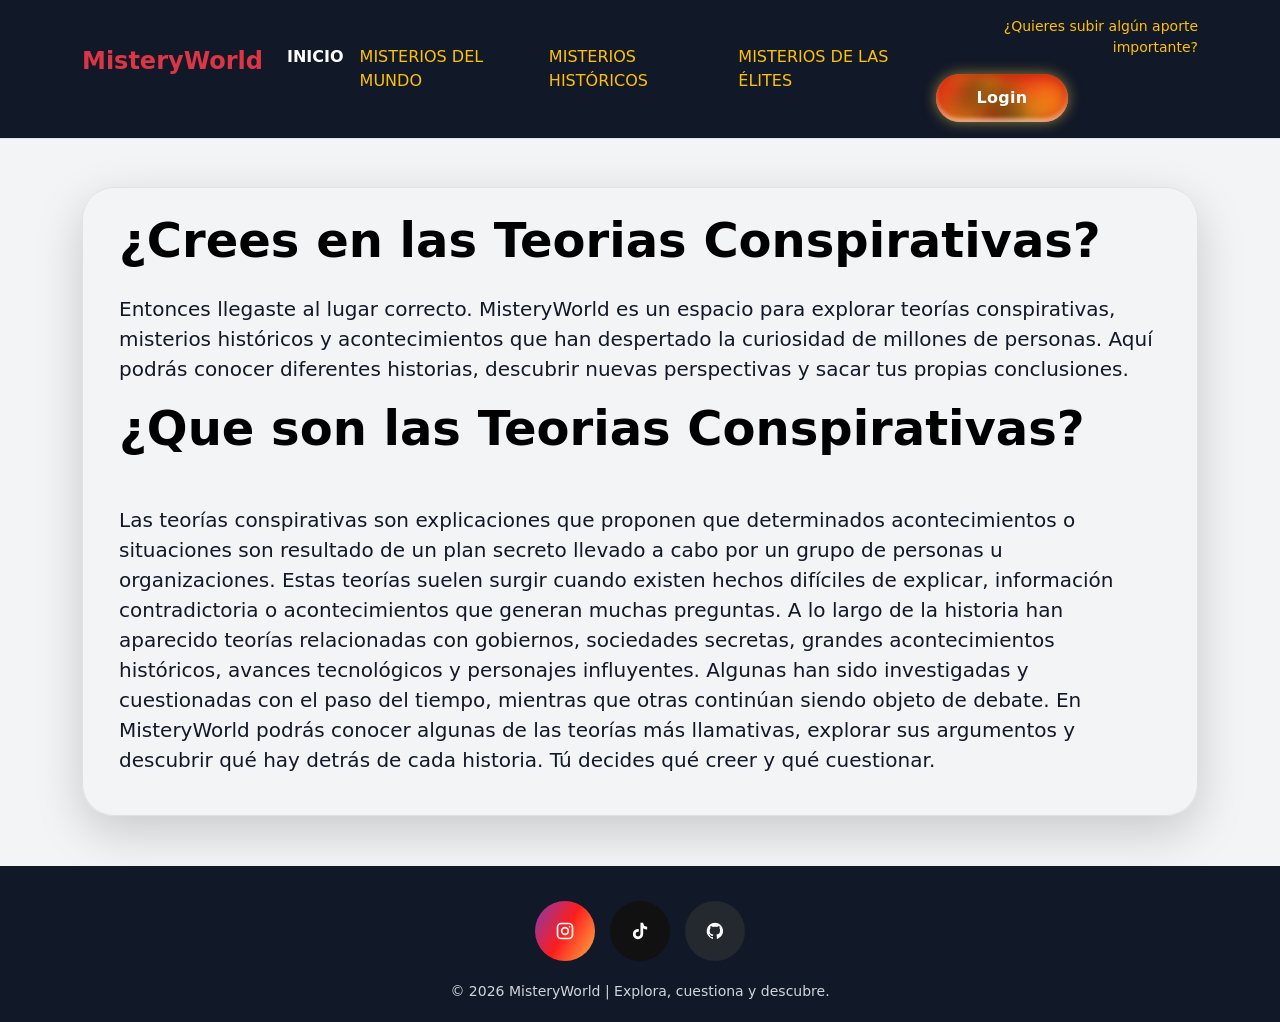
<file: index.html>
<!DOCTYPE html>
<html lang="es">

<head>
    <meta charset="UTF-8">
    <meta name="viewport" content="width=device-width, initial-scale=1.0">
    <title>Teorías Conspirativas-MisteryWorld</title>
    <link href="https://cdn.jsdelivr.net/npm/bootstrap@5.3.2/dist/css/bootstrap.min.css" rel="stylesheet">
    <link rel="stylesheet" href="css/button.CSS">
    <style>
        body {
            background-color: #f3f4f6;
            color: #111827;
        }

        .navbar {
            background-color: #111827 !important;
        }

        .btn-navy {
            background-color: #8d0a0a;
            color: #eaeaea;
        }

        .btn-navy:hover {
            background-color: #5f0707;
            color: #ffffff;
        }
    </style>
</head>

<body>
    <nav class="navbar navbar-expand-lg navbar-dark border-bottom sticky-top py-3">
        <div class="container">
            <p class="navbar-brand fw-bold fs-4 text-danger" href="#">MisteryWorld</p>
            <button class="navbar-toggler" type="button" data-bs-toggle="collapse" data-bs-target="#navbarNav">
                <span class="navbar-toggler-icon"></span>
            </button>
            <div class="collapse navbar-collapse" id="navbarNav">
                <ul class="navbar-nav mx-auto mb-2 mb-lg-0">
                    <li class="nav-item"><a class="nav-link active fw-semibold" href="index.html">Inicio</a></li>
                    <li class="nav-item"><a class="nav-link text-warning" href="pages/MisteriosM.html">Misterios del
                            mundo</a></li>
                    <li class="nav-item"><a class="nav-link text-warning" href="pages/MisteriosH.html">Misterios
                            Históricos</a></li>
                    <li class="nav-item"><a class="nav-link text-warning" href="pages/MistertiosE.html">Misterios de las
                            Élites</a></li>
                </ul>
                <div class="text-end">
                    <small class="text-warning d-block mb-3">¿Quieres subir algún aporte importante?</small>
                    <!-- From Uiverse.io by Ashon-G -->
                    <button class="uiverse">
                        <div class="wrapper">
                            <span>Login</span>
                            <div class="circle circle-12"></div>
                            <div class="circle circle-11"></div>
                            <div class="circle circle-10"></div>
                            <div class="circle circle-9"></div>
                            <div class="circle circle-8"></div>
                            <div class="circle circle-7"></div>
                            <div class="circle circle-6"></div>
                            <div class="circle circle-5"></div>
                            <div class="circle circle-4"></div>
                            <div class="circle circle-3"></div>
                            <div class="circle circle-2"></div>
                            <div class="circle circle-1"></div>
                        </div>
                    </button>

                </div>
            </div>
        </div>
    </nav>
    <script src="https://cdn.jsdelivr.net/npm/bootstrap@5.3.2/dist/js/bootstrap.bundle.min.js"></script>

    <div class="container my-5">
        <div class="row w-100 w-md-75 mx-auto p-3 p-md-4 align-items-center rounded-5 border shadow-lg">

            <div class="col-12">

                <h2 class="display-5 fw-semibold text-body-emphasis text-start mb-4">
                    ¿Crees en las Teorias Conspirativas?
                </h2>

                <p class="lead text-break">
                    Entonces llegaste al lugar correcto. MisteryWorld es un espacio para explorar teorías conspirativas,
                    misterios históricos y acontecimientos que han despertado la curiosidad de millones de personas.
                    Aquí podrás conocer diferentes historias, descubrir nuevas perspectivas y sacar tus propias
                    conclusiones.




                </p>
                <h2 class="display-5 fw-semibold text-body-emphasis text-start mb-5 ">¿Que son las Teorias
                    Conspirativas?</h2>
                <p class="lead text-break">Las <strong>teorías conspirativas</strong> son explicaciones que proponen que
                    determinados acontecimientos o
                    situaciones son resultado de un <strong>plan secreto</strong> llevado a cabo por un grupo de
                    personas u
                    organizaciones. Estas teorías suelen surgir cuando existen hechos difíciles de explicar, información
                    contradictoria o acontecimientos que generan muchas preguntas.

                    A lo largo de la historia han aparecido teorías relacionadas con gobiernos, sociedades secretas,
                    grandes acontecimientos históricos, avances tecnológicos y personajes influyentes. Algunas han sido
                    investigadas y cuestionadas con el paso del tiempo, mientras que otras continúan siendo objeto de
                    debate.

                    En MisteryWorld podrás conocer algunas de las teorías más llamativas, explorar sus argumentos y
                    descubrir qué hay detrás de cada historia. Tú decides qué creer y qué cuestionar.</p>
            </div>
        </div>
    </div>

    <footer class="footer">

        <div class="redes-sociales">


            <a href="https://www.instagram.com/alejo_zw/" class="button instagram" aria-label="Instagram"
                target="_blank">
                <svg viewBox="0 0 24 24" fill="currentColor" height="24" width="24" xmlns="http://www.w3.org/2000/svg">
                    <path
                        d="M7.5 2h9A5.5 5.5 0 0 1 22 7.5v9a5.5 5.5 0 0 1-5.5 5.5h-9A5.5 5.5 0 0 1 2 16.5v-9A5.5 5.5 0 0 1 7.5 2Zm0 2A3.5 3.5 0 0 0 4 7.5v9A3.5 3.5 0 0 0 7.5 20h9a3.5 3.5 0 0 0 3.5-3.5v-9A3.5 3.5 0 0 0 16.5 4h-9ZM12 7a5 5 0 1 1 0 10 5 5 0 0 1 0-10Zm0 2a3 3 0 1 0 0 6 3 3 0 0 0 0-6Zm5.5-3a1 1 0 1 1 0 2 1 1 0 0 1 0-2Z">
                    </path>
                </svg>
            </a>


            <a href="https://www.tiktok.com/@alxjo_.z?is_from_webapp=1&sender_device=pc" class="button tiktok"
                aria-label="TikTok" target="_blank">
                <svg viewBox="0 0 24 24" fill="currentColor" height="24" width="24" xmlns="http://www.w3.org/2000/svg">
                    <path
                        d="M19.59 6.69a4.83 4.83 0 0 1-3.77-4.12V2h-3.28v13.67a2.9 2.9 0 1 1-2.9-2.9c.3 0 .59.05.86.13v-3.34a6.2 6.2 0 1 0 5.32 6.11V8.73a8.1 8.1 0 0 0 4.77 1.55V7a4.8 4.8 0 0 1-1-.31Z">
                    </path>
                </svg>
            </a>


            <a href="https://github.com/julianalejandro1974-commits" class="button github" aria-label="GitHub"
                target="_blank">
                <svg viewBox="0 0 24 24" fill="currentColor" height="24" width="24" xmlns="http://www.w3.org/2000/svg">
                    <path
                        d="M12 2a10 10 0 0 0-3.16 19.49c.5.09.68-.22.68-.48v-1.69c-2.78.6-3.37-1.34-3.37-1.34-.45-1.15-1.11-1.46-1.11-1.46-.91-.62.07-.61.07-.61 1 .07 1.53 1.03 1.53 1.03.89 1.53 2.34 1.09 2.91.83.09-.65.35-1.09.63-1.34-2.22-.25-4.55-1.11-4.55-4.94 0-1.09.39-1.98 1.03-2.68-.1-.25-.45-1.27.1-2.65 0 0 .84-.27 2.75 1.02A9.56 9.56 0 0 1 12 6.84c.85 0 1.71.11 2.51.33 1.91-1.29 2.75-1.02 2.75-1.02.55 1.38.2 2.4.1 2.65.64.7.68 1.59.68 2.68 0 3.84-2.34 4.68-4.57 4.93.36.31.68.92.68 1.85v2.74c0 .27.18.58.69.48A10 10 0 0 0 12 2Z">
                    </path>
                </svg>
            </a>

        </div>
        <p class="footer-text">
            © 2026 MisteryWorld | Explora, cuestiona y descubre.
        </p>

    </footer>

</body>

</html>
</file>
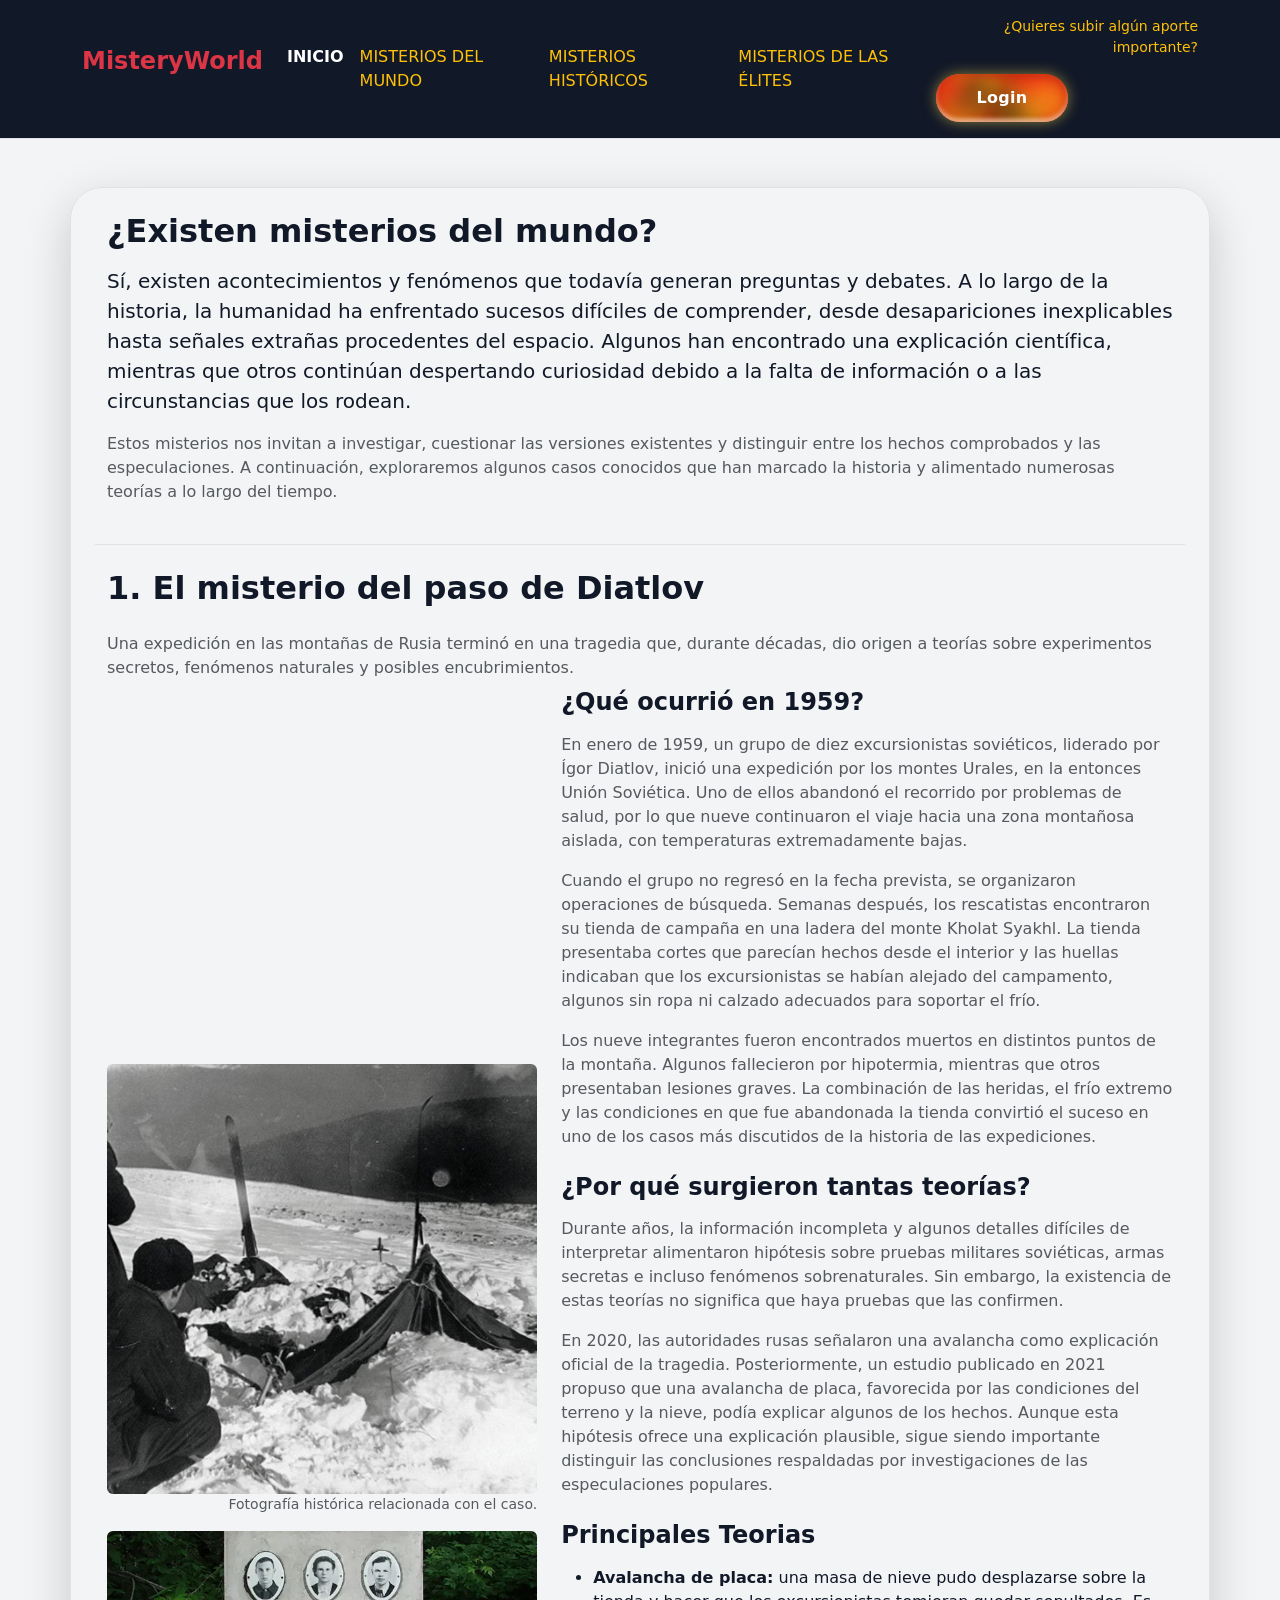
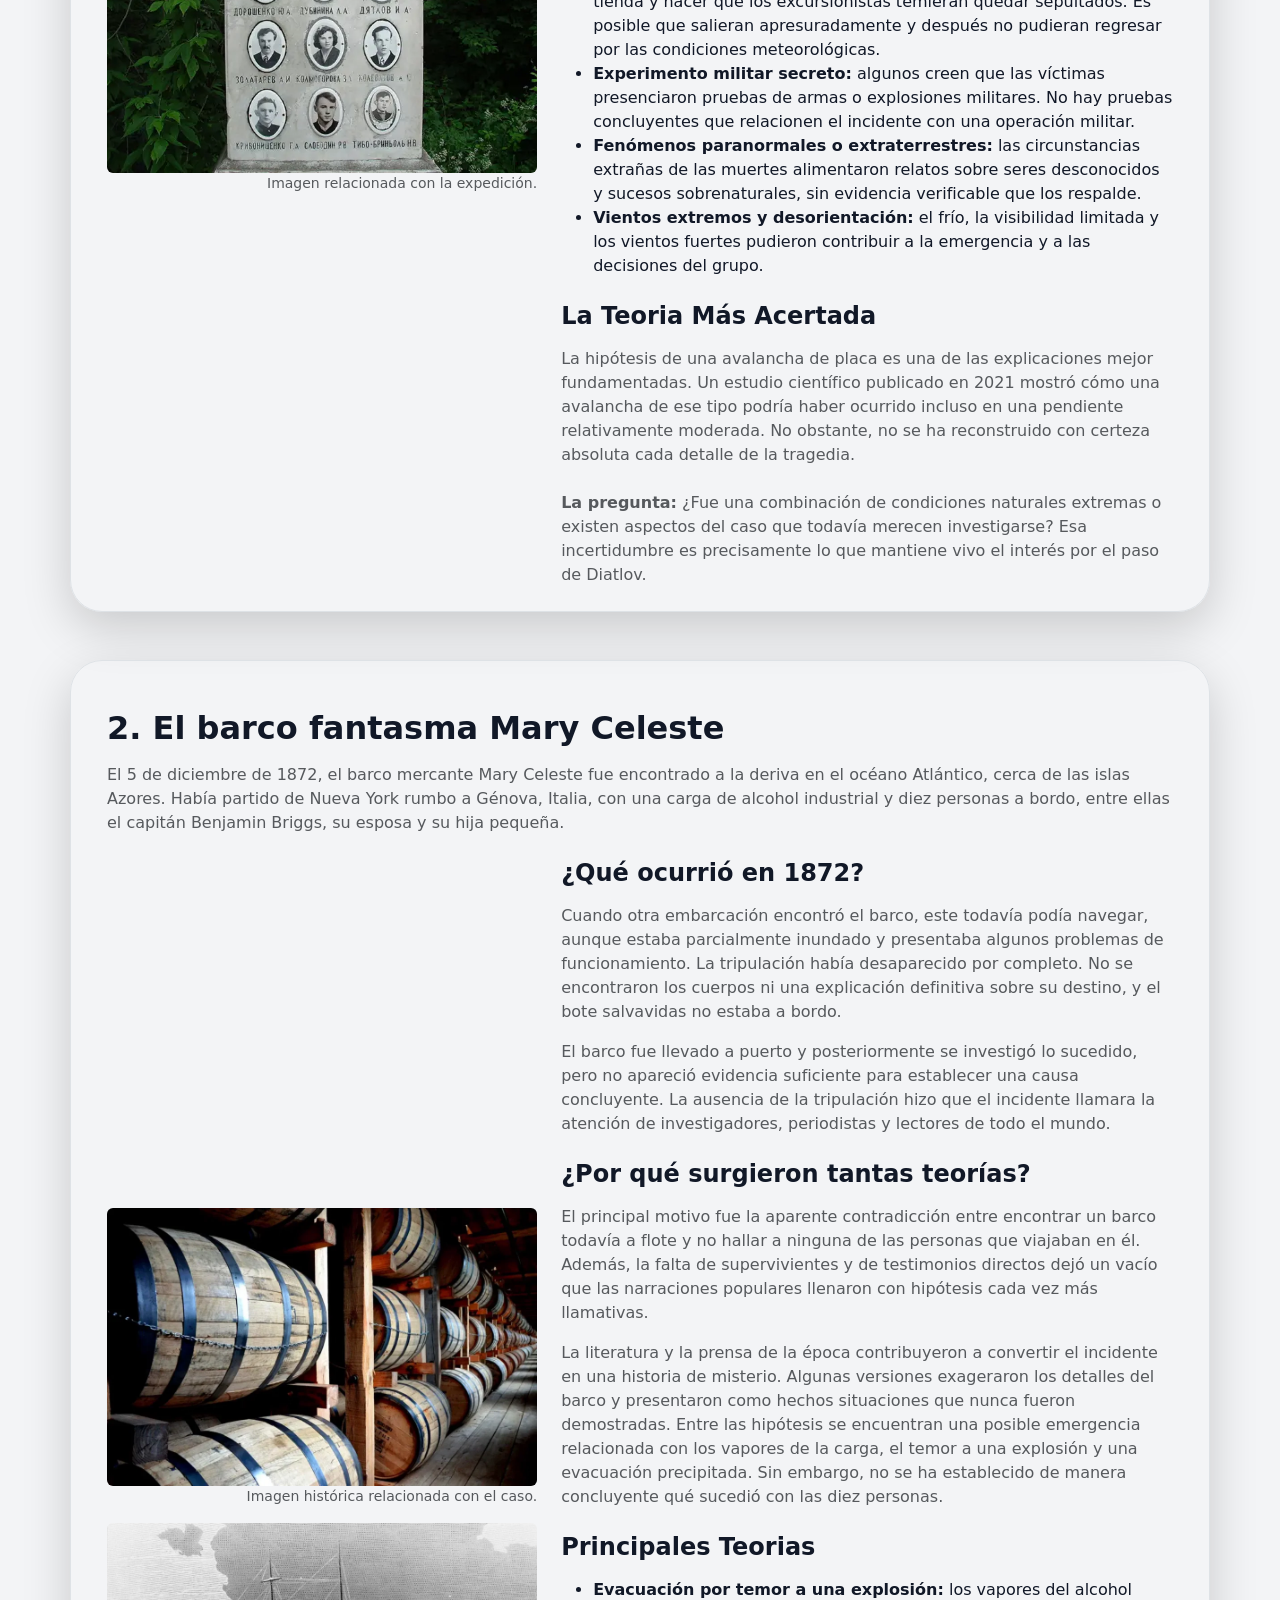
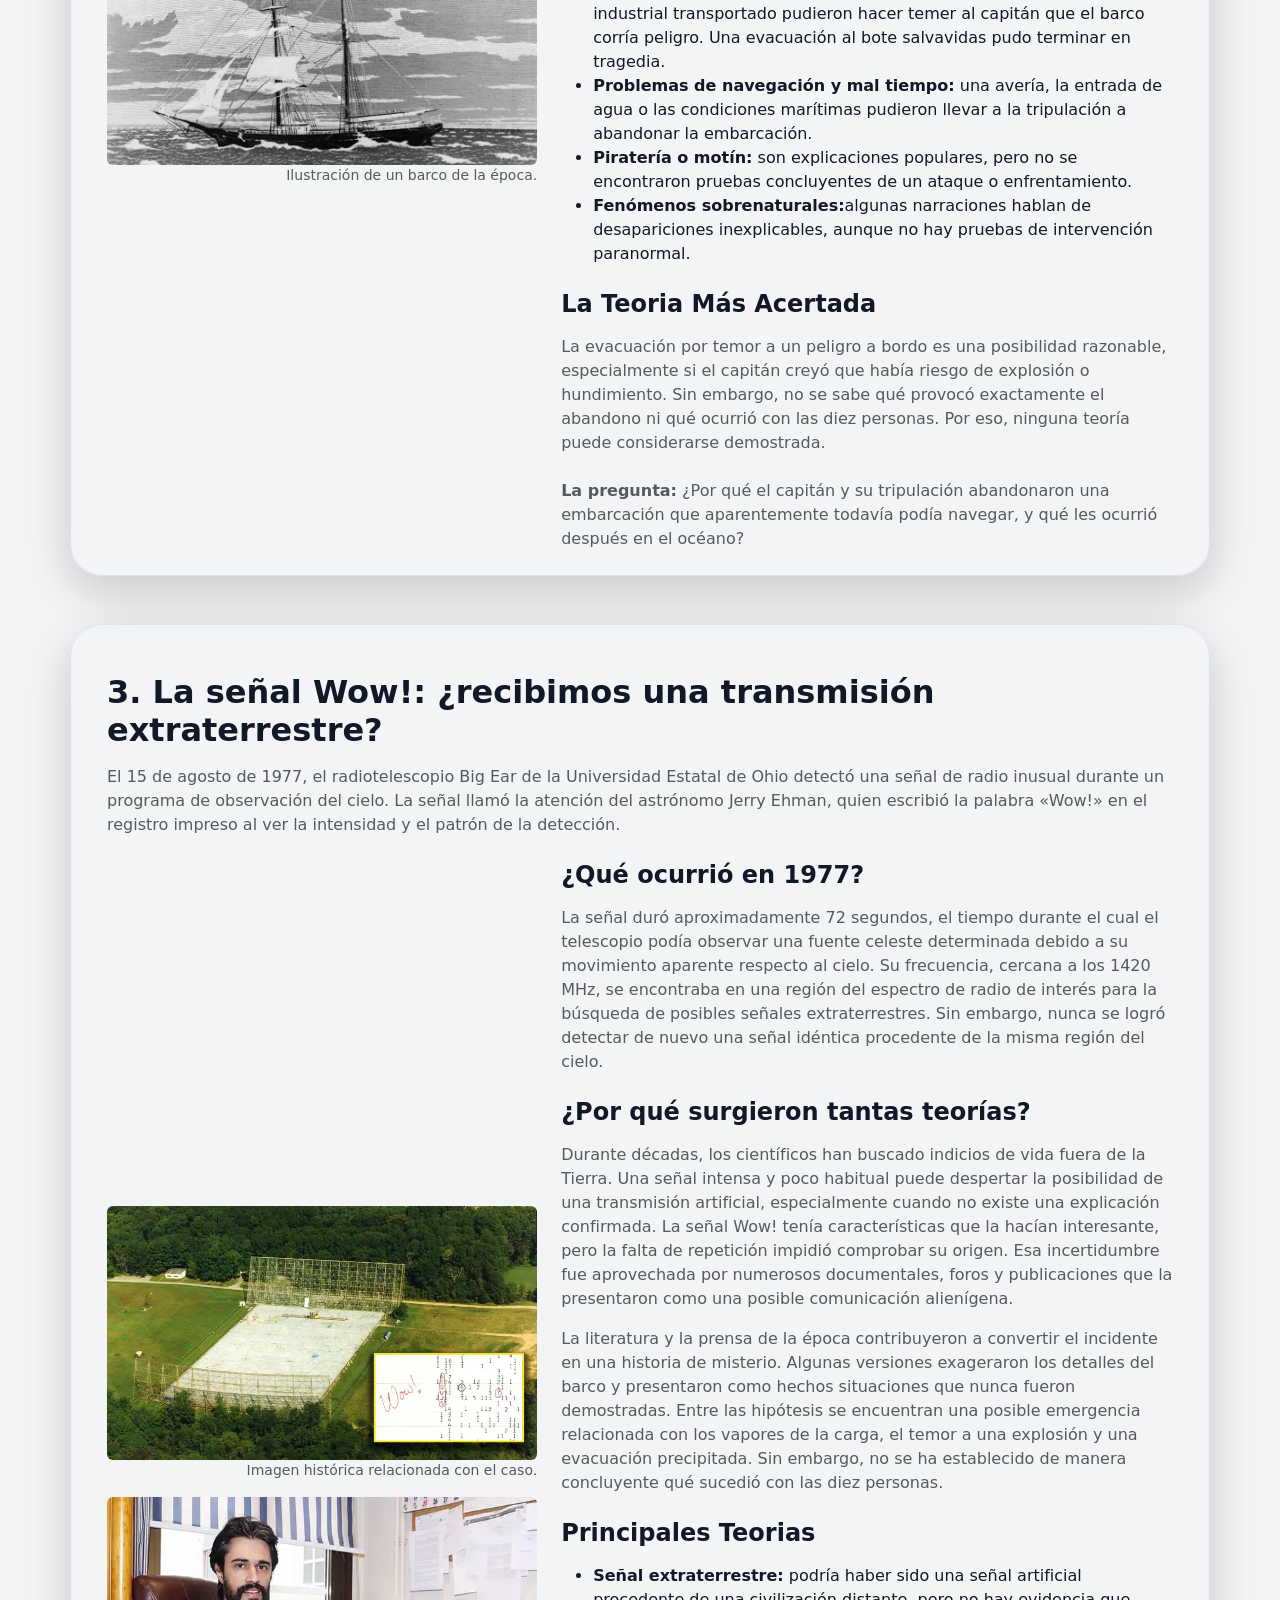
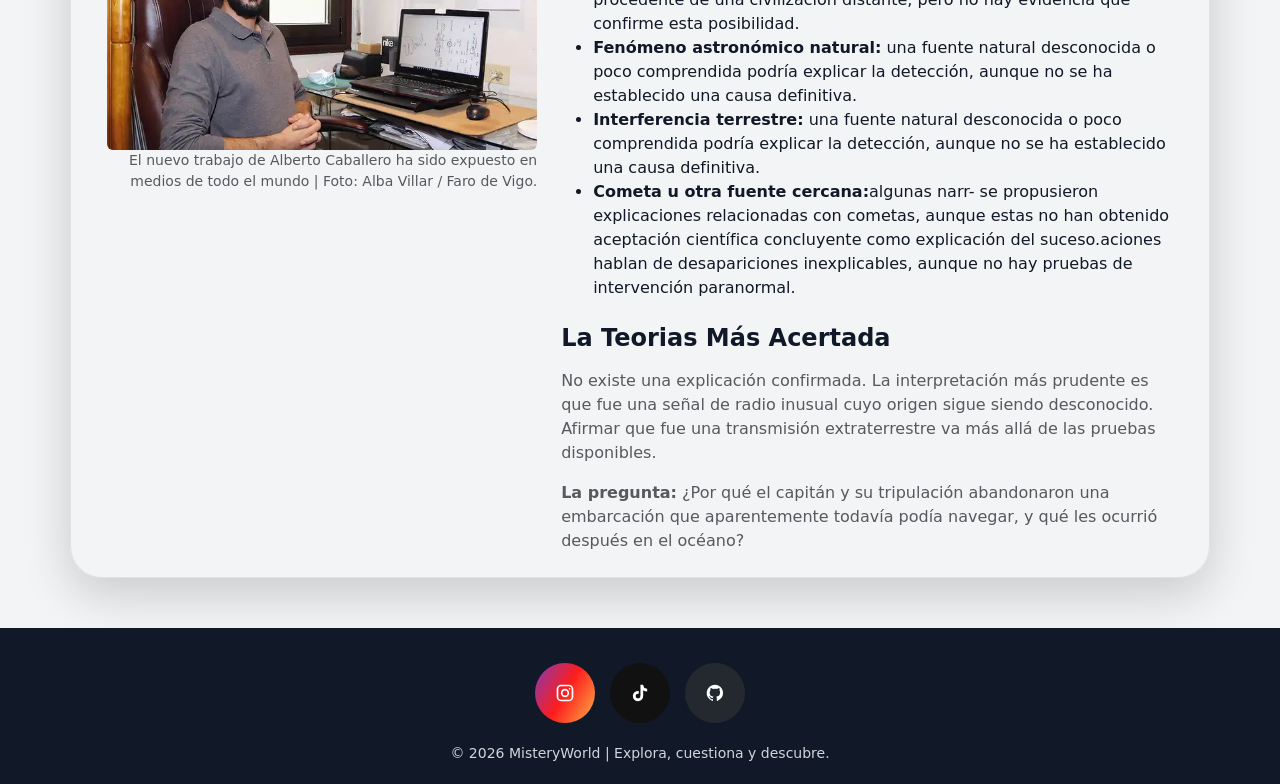
<file: pages/MisteriosM.html>
<!DOCTYPE html>
<html lang="es">

<head>
    <meta charset="UTF-8">
    <meta name="viewport" content="width=device-width, initial-scale=1.0">

    <title>Teorías Conspirativas-MisteryWorld</title>

    <link href="https://cdn.jsdelivr.net/npm/bootstrap@5.3.2/dist/css/bootstrap.min.css" rel="stylesheet">

    <link rel="stylesheet" href="../css/button.CSS">

    <style>
        body {
            background-color: #f3f4f6;
            color: #111827;
        }

        .navbar {
            background-color: #111827 !important;
        }

        .btn-navy {
            background-color: #8d0a0a;
            color: #eaeaea;
        }

        .btn-navy:hover {
            background-color: #5f0707;
            color: #ffffff;
        }

       
        .imagen-diatlov {
            width: 100%;
            height: auto;
            display: block;
        }

        
        .misterio {
            margin-bottom: 3rem;
        }
    </style>
</head>

<body>

    <!-- NAVBAR -->
    <nav class="navbar navbar-expand-lg navbar-dark border-bottom sticky-top py-3">
        <div class="container">

            <p class="navbar-brand fw-bold fs-4 text-danger" href="#">MisteryWorld</p>

            <button class="navbar-toggler" type="button" data-bs-toggle="collapse" data-bs-target="#navbarNav"
                aria-controls="navbarNav" aria-expanded="false" aria-label="Abrir navegación">
                <span class="navbar-toggler-icon"></span>
            </button>

            <div class="collapse navbar-collapse" id="navbarNav">

                <ul class="navbar-nav mx-auto mb-2 mb-lg-0">
                    <li class="nav-item">
                        <a class="nav-link active fw-semibold" href="../index.html">
                            Inicio
                        </a>
                    </li>

                    <li class="nav-item">
                        <a class="nav-link text-warning" href="MisteriosM.html">
                            Misterios del mundo
                        </a>
                    </li>

                    <li class="nav-item">
                        <a class="nav-link text-warning" href="MisteriosH.html">
                            Misterios Históricos
                        </a>
                    </li>

                    <li class="nav-item">
                        <a class="nav-link text-warning" href="MistertiosE.html">
                            Misterios de las Élites
                        </a>
                    </li>
                </ul>

                <div class="text-lg-end">
                    <small class="text-warning d-block mb-3">
                        ¿Quieres subir algún aporte importante?
                    </small>

                    <button class="uiverse" type="button">
                        <div class="wrapper">
                            <span>Login</span>
                            <div class="circle circle-12"></div>
                            <div class="circle circle-11"></div>
                            <div class="circle circle-10"></div>
                            <div class="circle circle-9"></div>
                            <div class="circle circle-8"></div>
                            <div class="circle circle-7"></div>
                            <div class="circle circle-6"></div>
                            <div class="circle circle-5"></div>
                            <div class="circle circle-4"></div>
                            <div class="circle circle-3"></div>
                            <div class="circle circle-2"></div>
                            <div class="circle circle-1"></div>
                        </div>
                    </button>
                </div>

            </div>
        </div>
    </nav>



    <main class="container my-5">

        <section class="row p-3 p-md-4 align-items-center rounded-5 border shadow-lg misterio">

            <div class="col-12 mb-4">

                <h2 class="fw-bold mb-3">
                    ¿Existen misterios del mundo?
                </h2>

                <p class="lead text-break">
                    Sí, existen acontecimientos y fenómenos que todavía generan
                    preguntas y debates. A lo largo de la historia, la humanidad
                    ha enfrentado sucesos difíciles de comprender, desde
                    desapariciones inexplicables hasta señales extrañas procedentes
                    del espacio. Algunos han encontrado una explicación científica,
                    mientras que otros continúan despertando curiosidad debido a
                    la falta de información o a las circunstancias que los rodean.
                </p>

                <p class="text-body-secondary">
                    Estos misterios nos invitan a investigar, cuestionar las versiones
                    existentes y distinguir entre los hechos comprobados y las
                    especulaciones. A continuación, exploraremos algunos casos
                    conocidos que han marcado la historia y alimentado numerosas
                    teorías a lo largo del tiempo.
                </p>

            </div>

            <div class="col-12 border-top pt-4">

                <h3 class="h2 fw-bold mb-4">
                    1. El misterio del paso de Diatlov
                </h3>

                <p class="text-body-secondary mb-2">
                    Una expedición en las montañas de Rusia terminó en una tragedia
                    que, durante décadas, dio origen a teorías sobre experimentos
                    secretos, fenómenos naturales y posibles encubrimientos.
                </p>

            </div>

            <div class="col-12 col-md-5 mb-3 mb-md-0">

                <figure class="figure">
                    <img src="../img/Diatlov.png" class="imagen-diatlov img-fluid rounded"
                        alt="Fotografía relacionada con la expedición del paso de Diatlov">

                    <figcaption class="figure-caption text-end">
                        Fotografía histórica relacionada con el caso.
                    </figcaption>
                </figure>

                <figure class="figure">
                    <img src="../img/diatlov2.png" class="imagen-diatlov img-fluid rounded"
                        alt="Segunda fotografía relacionada con el paso de Diatlov">

                    <figcaption class="figure-caption text-end">
                        Imagen relacionada con la expedición.
                    </figcaption>
                </figure>

            </div>

            <div class="col-12 col-md-7">

                <h4 class="h4 fw-semibold mb-3">
                    ¿Qué ocurrió en 1959?
                </h4>

                <p class="text-body-secondary">
                    En enero de 1959, un grupo de diez excursionistas soviéticos,
                    liderado por Ígor Diatlov, inició una expedición por los montes
                    Urales, en la entonces Unión Soviética. Uno de ellos abandonó
                    el recorrido por problemas de salud, por lo que nueve continuaron
                    el viaje hacia una zona montañosa aislada, con temperaturas
                    extremadamente bajas.
                </p>

                <p class="text-body-secondary">
                    Cuando el grupo no regresó en la fecha prevista, se organizaron
                    operaciones de búsqueda. Semanas después, los rescatistas
                    encontraron su tienda de campaña en una ladera del monte
                    Kholat Syakhl. La tienda presentaba cortes que parecían hechos
                    desde el interior y las huellas indicaban que los excursionistas
                    se habían alejado del campamento, algunos sin ropa ni calzado
                    adecuados para soportar el frío.
                </p>

                <p class="text-body-secondary">
                    Los nueve integrantes fueron encontrados muertos en distintos
                    puntos de la montaña. Algunos fallecieron por hipotermia, mientras
                    que otros presentaban lesiones graves. La combinación de las
                    heridas, el frío extremo y las condiciones en que fue abandonada
                    la tienda convirtió el suceso en uno de los casos más discutidos
                    de la historia de las expediciones.
                </p>

                <h4 class="h4 fw-semibold mt-4 mb-3">
                    ¿Por qué surgieron tantas teorías?
                </h4>

                <p class="text-body-secondary">
                    Durante años, la información incompleta y algunos detalles
                    difíciles de interpretar alimentaron hipótesis sobre pruebas
                    militares soviéticas, armas secretas e incluso fenómenos
                    sobrenaturales. Sin embargo, la existencia de estas teorías
                    no significa que haya pruebas que las confirmen.
                </p>

                <p class="text-body-secondary">
                    En 2020, las autoridades rusas señalaron una avalancha como
                    explicación oficial de la tragedia. Posteriormente, un estudio
                    publicado en 2021 propuso que una avalancha de placa, favorecida
                    por las condiciones del terreno y la nieve, podía explicar
                    algunos de los hechos. Aunque esta hipótesis ofrece una
                    explicación plausible, sigue siendo importante distinguir
                    las conclusiones respaldadas por investigaciones de las
                    especulaciones populares.
                </p>

                <h4 class="h4 fw-semibold mt-4 mb-3">
                    Principales Teorias
                </h4>


                <ul>
                    <li><strong>Avalancha de placa:</strong> una masa de nieve pudo desplazarse sobre la tienda y hacer
                        que los
                        excursionistas temieran quedar sepultados. Es posible que salieran apresuradamente y después no
                        pudieran regresar por las condiciones meteorológicas.</li>
                    <li>
                        <strong>Experimento militar secreto:</strong> algunos creen que las víctimas presenciaron
                        pruebas de armas o
                        explosiones militares. No hay pruebas concluyentes que relacionen el incidente con una operación
                        militar.
                    </li>
                    <li>
                        <strong> Fenómenos paranormales o extraterrestres:</strong> las circunstancias extrañas de las
                        muertes alimentaron
                        relatos sobre seres desconocidos y sucesos sobrenaturales, sin evidencia verificable que los
                        respalde.
                    </li>
                    <li>
                        <strong>Vientos extremos y desorientación:</strong> el frío, la visibilidad limitada y los
                        vientos fuertes
                        pudieron contribuir a la emergencia y a las decisiones del grupo.
                    </li>
                </ul>

                <h4 class="h4 fw-semibold mt-4 mb-3">
                    La Teoria Más Acertada
                </h4>

                <p class="text-body-secondary mb-0">
                    La hipótesis de una avalancha de placa es una de las explicaciones mejor fundamentadas. Un estudio
                    científico publicado en 2021 mostró cómo una avalancha de ese tipo podría haber ocurrido incluso en
                    una pendiente relativamente moderada. No obstante, no se ha reconstruido con certeza absoluta cada
                    detalle de la tragedia.
                </p>
                <br>
                <p class="text-body-secondary mb-0">
                    <strong>La pregunta:</strong> ¿Fue una combinación de condiciones
                    naturales extremas o existen aspectos del caso que todavía
                    merecen investigarse? Esa incertidumbre es precisamente lo que
                    mantiene vivo el interés por el paso de Diatlov.
                </p>

            </div>

        </section>



        <section class="row p-3 p-md-4 align-items-center rounded-5 border shadow-lg misterio">

            <div class="col-12 pt-4">

                <h3 class="h2 fw-bold mb-3">
                    2. El barco fantasma Mary Celeste
                </h3>

                <p class="text-body-secondary mb-4">
                    El 5 de diciembre de 1872, el barco mercante Mary Celeste fue
                    encontrado a la deriva en el océano Atlántico, cerca de las
                    islas Azores. Había partido de Nueva York rumbo a Génova, Italia,
                    con una carga de alcohol industrial y diez personas a bordo,
                    entre ellas el capitán Benjamin Briggs, su esposa y su hija
                    pequeña.
                </p>

            </div>

            <div class="col-12 col-md-5 mb-3 mb-md-0">

                <figure class="figure">
                    <img src="../img/Barco2.png" class="imagen-diatlov img-fluid rounded"
                        alt="Imagen relacionada con el barco Mary Celeste">

                    <figcaption class="figure-caption text-end">
                        Imagen histórica relacionada con el caso.
                    </figcaption>
                </figure>

                <figure class="figure">
                    <img src="../img/Barco.png" class="imagen-diatlov img-fluid rounded"
                        alt="Ilustración de un barco mercante de la época">

                    <figcaption class="figure-caption text-end">
                        Ilustración de un barco de la época.
                    </figcaption>
                </figure>

            </div>

            <div class="col-12 col-md-7">

                <h4 class="h4 fw-semibold mb-3">
                    ¿Qué ocurrió en 1872?
                </h4>

                <p class="text-body-secondary">
                    Cuando otra embarcación encontró el barco, este todavía podía
                    navegar, aunque estaba parcialmente inundado y presentaba
                    algunos problemas de funcionamiento. La tripulación había
                    desaparecido por completo. No se encontraron los cuerpos ni
                    una explicación definitiva sobre su destino, y el bote
                    salvavidas no estaba a bordo.
                </p>

                <p class="text-body-secondary">
                    El barco fue llevado a puerto y posteriormente se investigó
                    lo sucedido, pero no apareció evidencia suficiente para
                    establecer una causa concluyente. La ausencia de la tripulación
                    hizo que el incidente llamara la atención de investigadores,
                    periodistas y lectores de todo el mundo.
                </p>

                <h4 class="h4 fw-semibold mt-4 mb-3">
                    ¿Por qué surgieron tantas teorías?
                </h4>

                <p class="text-body-secondary">
                    El principal motivo fue la aparente contradicción entre
                    encontrar un barco todavía a flote y no hallar a ninguna
                    de las personas que viajaban en él. Además, la falta de
                    supervivientes y de testimonios directos dejó un vacío que
                    las narraciones populares llenaron con hipótesis cada vez
                    más llamativas.
                </p>

                <p class="text-body-secondary">
                    La literatura y la prensa de la época contribuyeron a
                    convertir el incidente en una historia de misterio. Algunas
                    versiones exageraron los detalles del barco y presentaron
                    como hechos situaciones que nunca fueron demostradas.
                    Entre las hipótesis se encuentran una posible emergencia
                    relacionada con los vapores de la carga, el temor a una
                    explosión y una evacuación precipitada. Sin embargo, no
                    se ha establecido de manera concluyente qué sucedió con
                    las diez personas.
                </p>
                <h4 class="h4 fw-semibold mt-4 mb-3">
                    Principales Teorias
                </h4>


                <ul>
                    <li><strong>Evacuación por temor a una explosión:</strong> los vapores del alcohol industrial
                        transportado pudieron
                        hacer temer al capitán que el barco corría peligro. Una evacuación al bote salvavidas pudo
                        terminar en tragedia.
                    <li>
                        <strong>Problemas de navegación y mal tiempo:</strong> una avería, la entrada de agua o las
                        condiciones marítimas pudieron llevar a la tripulación a abandonar la embarcación.
                    </li>
                    <li>
                        <strong>Piratería o motín:</strong> son explicaciones populares, pero no se encontraron pruebas
                        concluyentes de un ataque o enfrentamiento.
                    </li>
                    <li>
                        <strong>Fenómenos sobrenaturales:</strong>algunas
                        narraciones hablan de desapariciones inexplicables, aunque no hay pruebas de intervención
                        paranormal.
                    </li>
                </ul>

                <h4 class="h4 fw-semibold mt-4 mb-3">
                    La Teoria Más Acertada
                </h4>
                <p class="text-body-secondary mb-0">
                    La evacuación por temor a un peligro a bordo es una posibilidad razonable, especialmente si el
                    capitán creyó que había riesgo de explosión o hundimiento. Sin embargo, no se sabe qué provocó
                    exactamente el abandono ni qué ocurrió con las diez personas. Por eso, ninguna teoría puede
                    considerarse demostrada.
                </p>
                <br>
                <p class="text-body-secondary mb-0">
                    <strong>La pregunta:</strong> ¿Por qué el capitán y su
                    tripulación abandonaron una embarcación que aparentemente
                    todavía podía navegar, y qué les ocurrió después en el océano?
                </p>

            </div>

        </section>

        <section class="row p-3 p-md-4 align-items-center rounded-5 border shadow-lg misterio">

            <div class="col-12 pt-4">

                <h3 class="h2 fw-bold mb-3">
                    3. La señal Wow!: ¿recibimos una transmisión extraterrestre?
                </h3>

                <p class="text-body-secondary mb-4">
                    El 15 de agosto de 1977, el radiotelescopio Big Ear de la Universidad Estatal de Ohio detectó una
                    señal de radio inusual durante un programa de observación del cielo. La señal llamó la atención del
                    astrónomo Jerry Ehman, quien escribió la palabra «Wow!» en el registro impreso al ver la intensidad
                    y el patrón de la detección.

                </p>

            </div>

            <div class="col-12 col-md-5 mb-3 mb-md-0">

                <figure class="figure">
                    <img src="../img/wow.png" class="imagen-diatlov img-fluid rounded"
                        alt="Imagen relacionada">

                    <figcaption class="figure-caption text-end">
                        Imagen histórica relacionada con el caso.
                    </figcaption>
                </figure>

                <figure class="figure">
                    <img src="../img/wow2.png" class="imagen-diatlov img-fluid rounded"
                        alt="Imagen del investigador">

                    <figcaption class="figure-caption text-end">
                        El nuevo trabajo de Alberto Caballero ha sido expuesto en medios de todo el mundo | Foto: Alba
                        Villar / Faro de Vigo.
                    </figcaption>
                </figure>

            </div>

            <div class="col-12 col-md-7">

                <h4 class="h4 fw-semibold mb-3">
                    ¿Qué ocurrió en 1977?
                </h4>

                <p class="text-body-secondary">
                    La señal duró aproximadamente 72 segundos, el tiempo durante el cual el telescopio podía observar
                    una fuente celeste determinada debido a su movimiento aparente respecto al cielo. Su frecuencia,
                    cercana a los 1420 MHz, se encontraba en una región del espectro de radio de interés para la
                    búsqueda de posibles señales extraterrestres.
                    Sin embargo, nunca se logró detectar de nuevo una señal idéntica procedente de la misma región del
                    cielo.
                </p>

                <h4 class="h4 fw-semibold mt-4 mb-3">
                    ¿Por qué surgieron tantas teorías?
                </h4>

                <p class="text-body-secondary">
                    Durante décadas, los científicos han buscado indicios de vida fuera de la Tierra. Una señal intensa
                    y poco habitual puede despertar la posibilidad de una transmisión artificial, especialmente cuando
                    no existe una explicación confirmada.
                    La señal Wow! tenía características que la hacían interesante, pero la falta de repetición impidió
                    comprobar su origen. Esa incertidumbre fue aprovechada por numerosos documentales, foros y
                    publicaciones que la presentaron como una posible comunicación alienígena.
                </p>

                <p class="text-body-secondary">
                    La literatura y la prensa de la época contribuyeron a
                    convertir el incidente en una historia de misterio. Algunas
                    versiones exageraron los detalles del barco y presentaron
                    como hechos situaciones que nunca fueron demostradas.
                    Entre las hipótesis se encuentran una posible emergencia
                    relacionada con los vapores de la carga, el temor a una
                    explosión y una evacuación precipitada. Sin embargo, no
                    se ha establecido de manera concluyente qué sucedió con
                    las diez personas.
                </p>
                <h4 class="h4 fw-semibold mt-4 mb-3">
                    Principales Teorias
                </h4>


                <ul>
                    <li><strong>Señal extraterrestre:</strong> podría haber sido una señal artificial
                        procedente de una civilización distante, pero no hay evidencia que confirme esta posibilidad.
                    <li>
                        <strong>Fenómeno astronómico natural:</strong> una fuente natural desconocida o poco comprendida
                        podría explicar la detección, aunque no se ha establecido una causa definitiva.
                    </li>
                    <li>
                        <strong>Interferencia terrestre:</strong> una fuente natural desconocida o poco comprendida
                        podría explicar la detección, aunque no se ha establecido una causa definitiva.
                    </li>
                    <li>
                        <strong>Cometa u otra fuente cercana:</strong>algunas
                        narr- se propusieron explicaciones relacionadas con cometas, aunque estas no han obtenido
                        aceptación científica concluyente como explicación del suceso.aciones hablan de desapariciones
                        inexplicables, aunque no hay pruebas de intervención
                        paranormal.
                    </li>
                </ul>

                <h4 class="h4 fw-semibold mt-4 mb-3">
                    La Teorias Más Acertada
                </h4>
                <p class="text-body-secondary mb-3">
                    No existe una explicación confirmada. La interpretación más prudente es que fue una señal de radio
                    inusual cuyo origen sigue siendo desconocido. Afirmar que fue una transmisión extraterrestre va más
                    allá de las pruebas disponibles.
                </p>

                <p class="text-body-secondary mb-0">
                    <strong>La pregunta:</strong> ¿Por qué el capitán y su
                    tripulación abandonaron una embarcación que aparentemente
                    todavía podía navegar, y qué les ocurrió después en el océano?
                </p>

            </div>

        </section>

    </main>
    <footer class="footer">

        <div class="redes-sociales">


            <a href="https://www.instagram.com/alejo_zw/" class="button instagram" aria-label="Instagram"
                target="_blank">
                <svg viewBox="0 0 24 24" fill="currentColor" height="24" width="24" xmlns="http://www.w3.org/2000/svg">
                    <path
                        d="M7.5 2h9A5.5 5.5 0 0 1 22 7.5v9a5.5 5.5 0 0 1-5.5 5.5h-9A5.5 5.5 0 0 1 2 16.5v-9A5.5 5.5 0 0 1 7.5 2Zm0 2A3.5 3.5 0 0 0 4 7.5v9A3.5 3.5 0 0 0 7.5 20h9a3.5 3.5 0 0 0 3.5-3.5v-9A3.5 3.5 0 0 0 16.5 4h-9ZM12 7a5 5 0 1 1 0 10 5 5 0 0 1 0-10Zm0 2a3 3 0 1 0 0 6 3 3 0 0 0 0-6Zm5.5-3a1 1 0 1 1 0 2 1 1 0 0 1 0-2Z">
                    </path>
                </svg>
            </a>


            <a href="https://www.tiktok.com/@alxjo_.z?is_from_webapp=1&sender_device=pc" class="button tiktok"
                aria-label="TikTok" target="_blank">
                <svg viewBox="0 0 24 24" fill="currentColor" height="24" width="24" xmlns="http://www.w3.org/2000/svg">
                    <path
                        d="M19.59 6.69a4.83 4.83 0 0 1-3.77-4.12V2h-3.28v13.67a2.9 2.9 0 1 1-2.9-2.9c.3 0 .59.05.86.13v-3.34a6.2 6.2 0 1 0 5.32 6.11V8.73a8.1 8.1 0 0 0 4.77 1.55V7a4.8 4.8 0 0 1-1-.31Z">
                    </path>
                </svg>
            </a>


            <a href="https://github.com/julianalejandro1974-commits" class="button github" aria-label="GitHub"
                target="_blank">
                <svg viewBox="0 0 24 24" fill="currentColor" height="24" width="24" xmlns="http://www.w3.org/2000/svg">
                    <path
                        d="M12 2a10 10 0 0 0-3.16 19.49c.5.09.68-.22.68-.48v-1.69c-2.78.6-3.37-1.34-3.37-1.34-.45-1.15-1.11-1.46-1.11-1.46-.91-.62.07-.61.07-.61 1 .07 1.53 1.03 1.53 1.03.89 1.53 2.34 1.09 2.91.83.09-.65.35-1.09.63-1.34-2.22-.25-4.55-1.11-4.55-4.94 0-1.09.39-1.98 1.03-2.68-.1-.25-.45-1.27.1-2.65 0 0 .84-.27 2.75 1.02A9.56 9.56 0 0 1 12 6.84c.85 0 1.71.11 2.51.33 1.91-1.29 2.75-1.02 2.75-1.02.55 1.38.2 2.4.1 2.65.64.7.68 1.59.68 2.68 0 3.84-2.34 4.68-4.57 4.93.36.31.68.92.68 1.85v2.74c0 .27.18.58.69.48A10 10 0 0 0 12 2Z">
                    </path>
                </svg>
            </a>

        </div>

        <p class="footer-text">
            © 2026 MisteryWorld | Explora, cuestiona y descubre.
        </p>

    </footer>
    <script src="https://cdn.jsdelivr.net/npm/bootstrap@5.3.2/dist/js/bootstrap.bundle.min.js"></script>

</body>

</html>
</file>
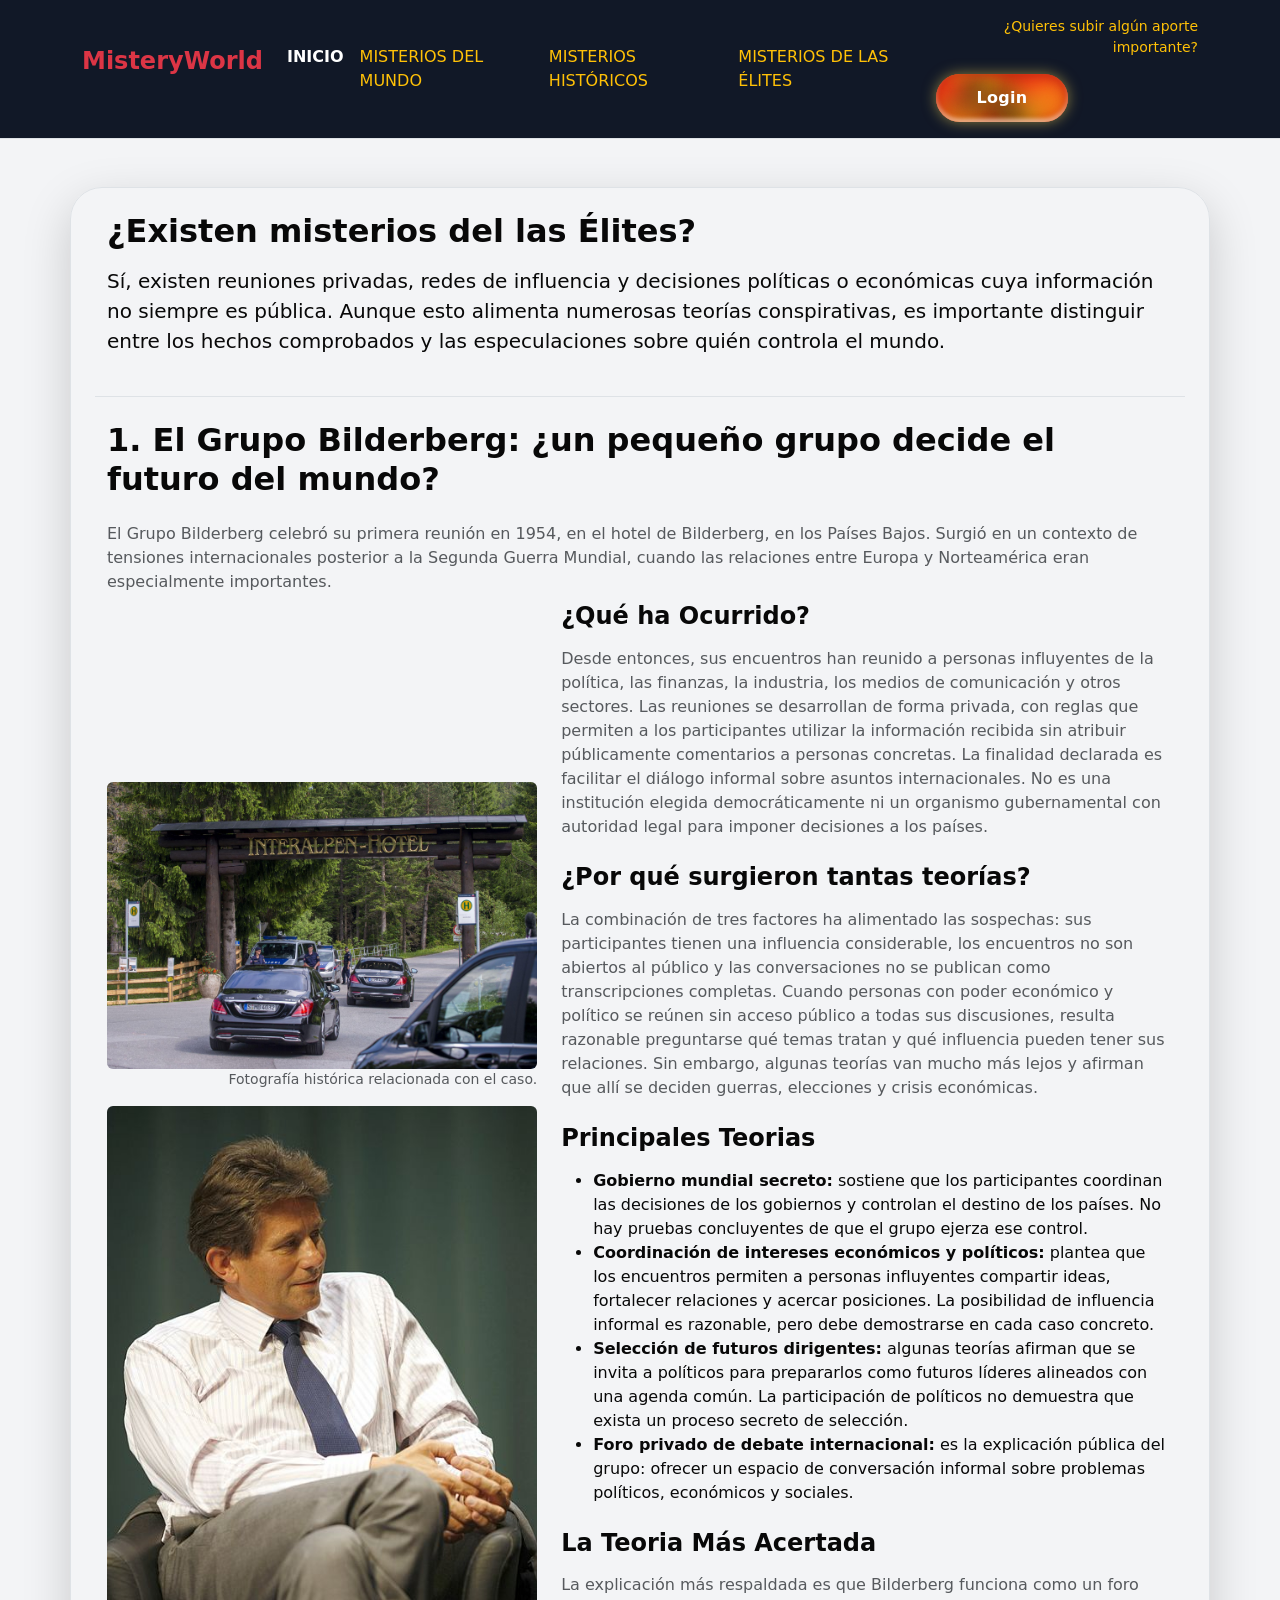
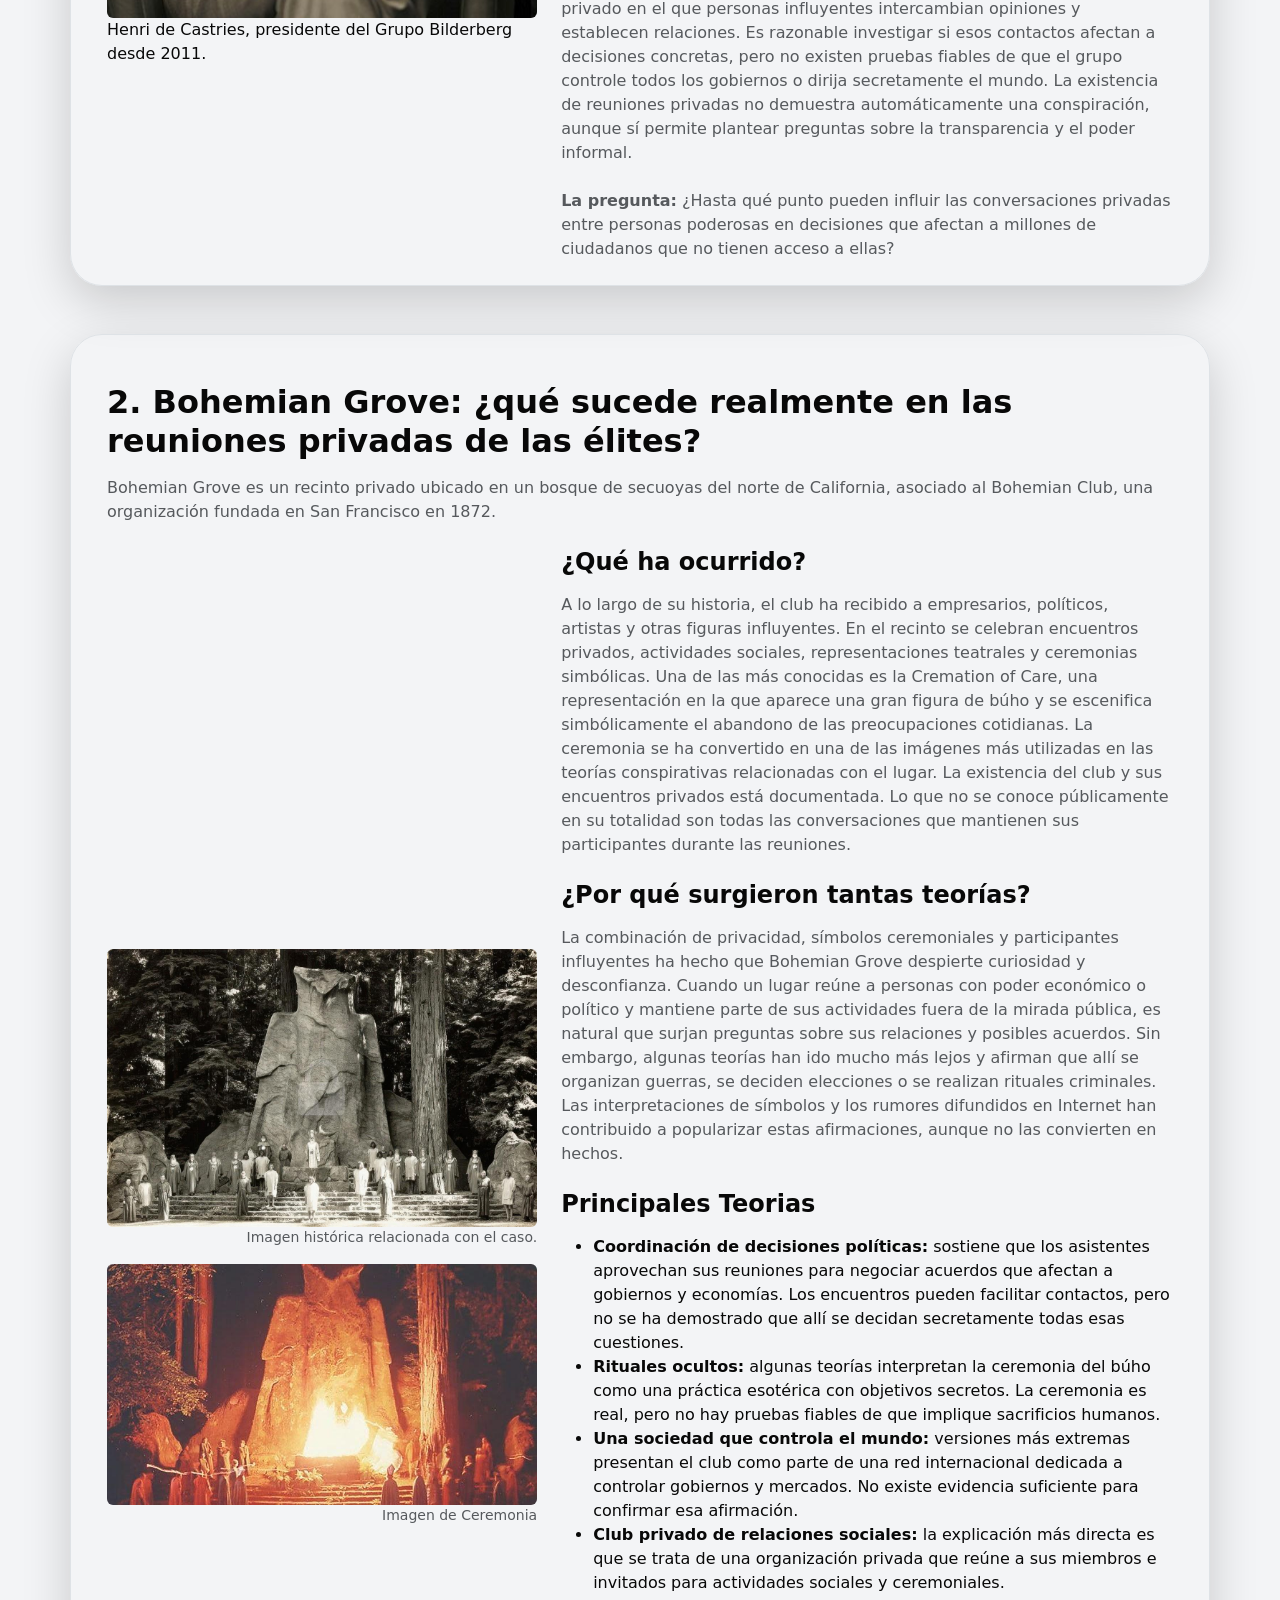
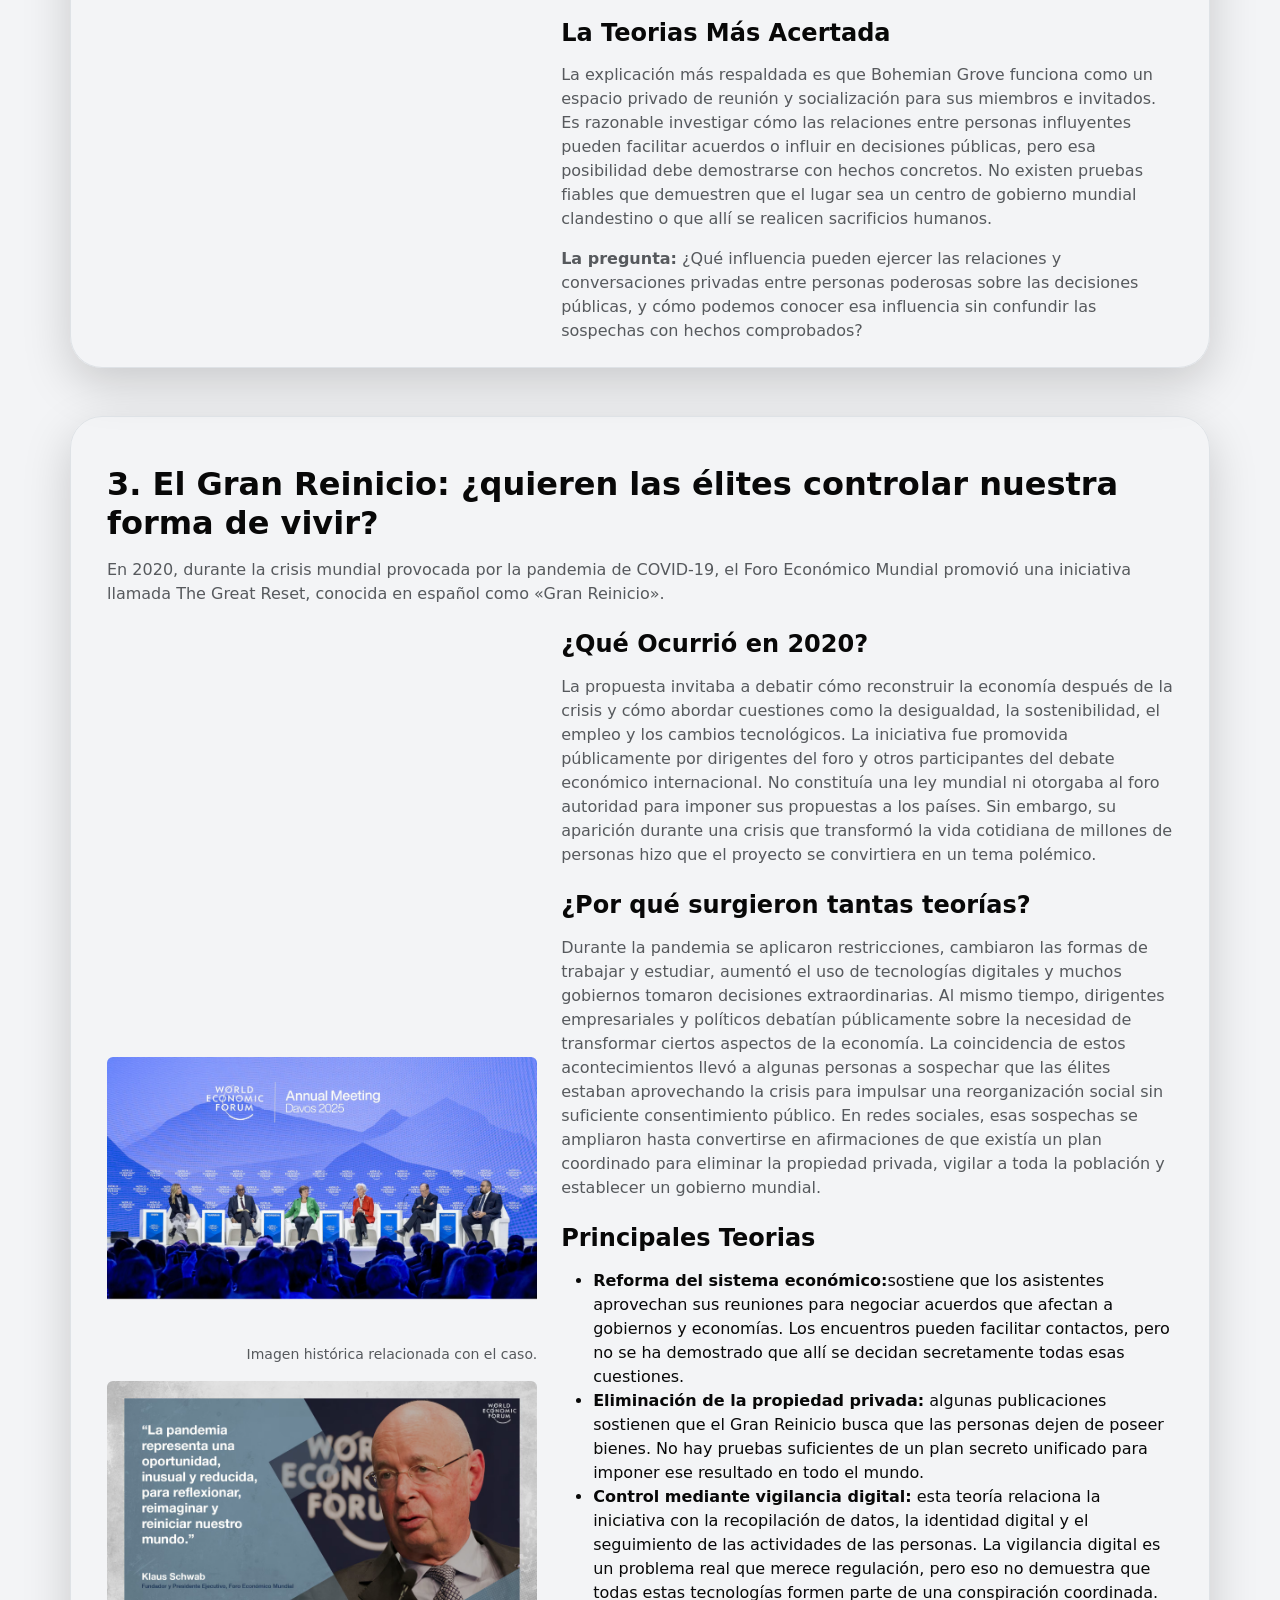
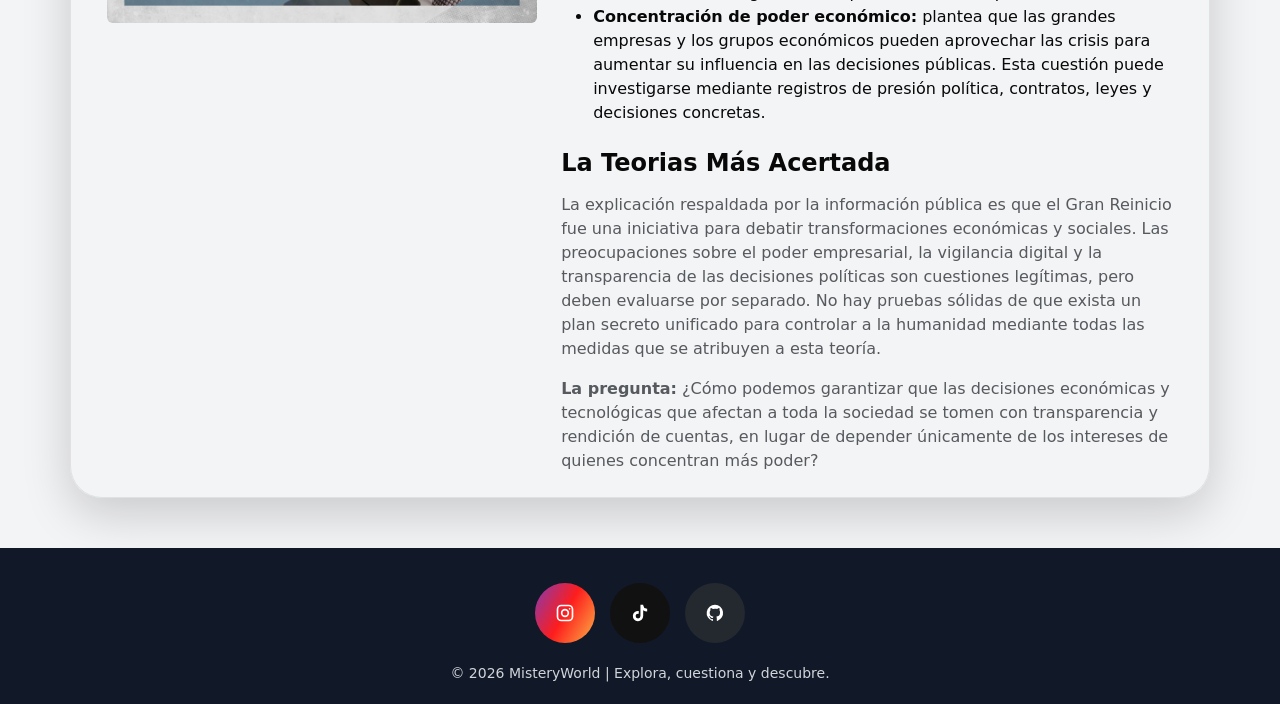
<file: pages/MistertiosE.html>
<!DOCTYPE html>
<html lang="es">

<head>
    <meta charset="UTF-8">
    <meta name="viewport" content="width=device-width, initial-scale=1.0">

    <title>Teorías Conspirativas-MisteryWorld</title>

    <link href="https://cdn.jsdelivr.net/npm/bootstrap@5.3.2/dist/css/bootstrap.min.css" rel="stylesheet">

    <link rel="stylesheet" href="../css/button.CSS">

    <style>
        body {
            background-color: #f3f4f6;
            color: #080808;
        }

        .navbar {
            background-color: #111827 !important;
        }

        .btn-navy {
            background-color: #8d0a0a;
            color: #eaeaea;
        }

        .btn-navy:hover {
            background-color: #5f0707;
            color: #ffffff;
        }


        .imagen-diatlov {
            width: 100%;
            height: auto;
            display: block;
        }


        .misterio {
            margin-bottom: 3rem;
        }
    </style>
</head>

<body>


    <nav class="navbar navbar-expand-lg navbar-dark border-bottom sticky-top py-3">
        <div class="container">

            <p class="navbar-brand fw-bold fs-4 text-danger" href="#">MisteryWorld</p>

            <button class="navbar-toggler" type="button" data-bs-toggle="collapse" data-bs-target="#navbarNav"
                aria-controls="navbarNav" aria-expanded="false" aria-label="Abrir navegación">
                <span class="navbar-toggler-icon"></span>
            </button>

            <div class="collapse navbar-collapse" id="navbarNav">

                <ul class="navbar-nav mx-auto mb-2 mb-lg-0">
                    <li class="nav-item">
                        <a class="nav-link active fw-semibold" href="../index.html">
                            Inicio
                        </a>
                    </li>

                    <li class="nav-item">
                        <a class="nav-link text-warning" href="MisteriosM.html">
                            Misterios del mundo
                        </a>
                    </li>

                    <li class="nav-item">
                        <a class="nav-link text-warning" href="MisteriosH.html">
                            Misterios Históricos
                        </a>
                    </li>

                    <li class="nav-item">
                        <a class="nav-link text-warning" href="MistertiosE.html">
                            Misterios de las Élites
                        </a>
                    </li>
                </ul>

                <div class="text-lg-end">
                    <small class="text-warning d-block mb-3">
                        ¿Quieres subir algún aporte importante?
                    </small>

                    <button class="uiverse" type="button">
                        <div class="wrapper">
                            <span>Login</span>
                            <div class="circle circle-12"></div>
                            <div class="circle circle-11"></div>
                            <div class="circle circle-10"></div>
                            <div class="circle circle-9"></div>
                            <div class="circle circle-8"></div>
                            <div class="circle circle-7"></div>
                            <div class="circle circle-6"></div>
                            <div class="circle circle-5"></div>
                            <div class="circle circle-4"></div>
                            <div class="circle circle-3"></div>
                            <div class="circle circle-2"></div>
                            <div class="circle circle-1"></div>
                        </div>
                    </button>
                </div>

            </div>
        </div>
    </nav>



    <main class="container my-5">

        <section class="row p-3 p-md-4 align-items-center rounded-5 border shadow-lg misterio">

            <div class="col-12 mb-4">

                <h2 class="fw-bold mb-3">
                    ¿Existen misterios del las Élites?
                </h2>

                <p class="lead text-break">
                    Sí, existen reuniones privadas, redes de influencia y decisiones políticas o económicas cuya
                    información no siempre es pública. Aunque esto alimenta numerosas teorías conspirativas, es
                    importante distinguir entre los hechos comprobados y las especulaciones sobre quién controla el
                    mundo.
                </p>

            </div>

            <div class="col-12 border-top pt-4">

                <h3 class="h2 fw-bold mb-4">
                    1. El Grupo Bilderberg: ¿un pequeño grupo decide el futuro del mundo?
                </h3>

                <p class="text-body-secondary mb-2">
                    El Grupo Bilderberg celebró su primera reunión en 1954, en el hotel de Bilderberg, en los Países
                    Bajos. Surgió en un contexto de tensiones internacionales posterior a la Segunda Guerra Mundial,
                    cuando las relaciones entre Europa y Norteamérica eran especialmente importantes.
                </p>

            </div>

            <div class="col-12 col-md-5 mb-3 mb-md-0">

                <figure class="figure">
                    <img src="../img/Bilder.png" class="imagen-diatlov img-fluid rounded" alt="Fotografía relacionada ">

                    <figcaption class="figure-caption text-end">
                        Fotografía histórica relacionada con el caso.
                    </figcaption>
                </figure>

                <figure class="figure">
                    <img src="../img/Bilder2.png" class="imagen-diatlov img-fluid rounded"
                        alt="Segunda fotografía relacionada con el paso de Diatlov¿">
                    Henri de Castries, presidente del Grupo Bilderberg desde 2011.

                    <figcaption class="figure-caption text-end">

                    </figcaption>
                </figure>

            </div>

            <div class="col-12 col-md-7">

                <h4 class="h4 fw-semibold mb-3">
                    ¿Qué ha Ocurrido?
                </h4>

                <p class="text-body-secondary">
                    Desde entonces, sus encuentros han reunido a personas influyentes de la política, las finanzas, la
                    industria, los medios de comunicación y otros sectores. Las reuniones se desarrollan de forma
                    privada, con reglas que permiten a los participantes utilizar la información recibida sin atribuir
                    públicamente comentarios a personas concretas.
                    La finalidad declarada es facilitar el diálogo informal sobre asuntos internacionales. No es una
                    institución elegida democráticamente ni un organismo gubernamental con autoridad legal para imponer
                    decisiones a los países.
                </p>



                <h4 class="h4 fw-semibold mt-4 mb-3">
                    ¿Por qué surgieron tantas teorías?
                </h4>

                <p class="text-body-secondary">
                    La combinación de tres factores ha alimentado las sospechas: sus participantes tienen una influencia
                    considerable, los encuentros no son abiertos al público y las conversaciones no se publican como
                    transcripciones completas.
                    Cuando personas con poder económico y político se reúnen sin acceso público a todas sus discusiones,
                    resulta razonable preguntarse qué temas tratan y qué influencia pueden tener sus relaciones. Sin
                    embargo, algunas teorías van mucho más lejos y afirman que allí se deciden guerras, elecciones y
                    crisis económicas.
                </p>
                <h4 class="h4 fw-semibold mt-4 mb-3">
                    Principales Teorias
                </h4>


                <ul>
                    <li><strong>Gobierno mundial secreto:</strong> sostiene que los participantes coordinan las
                        decisiones de los gobiernos y controlan el destino de los países. No hay pruebas concluyentes de
                        que el grupo ejerza ese control.</li>
                    <li>
                        <strong>Coordinación de intereses económicos y políticos:</strong> plantea que los encuentros
                        permiten a personas influyentes compartir ideas, fortalecer relaciones y acercar posiciones. La
                        posibilidad de influencia informal es razonable, pero debe demostrarse en cada caso concreto.
                    </li>
                    <li>
                        <strong>Selección de futuros dirigentes:</strong> algunas teorías afirman que se invita a
                        políticos para prepararlos como futuros líderes alineados con una agenda común. La participación
                        de políticos no demuestra que exista un proceso secreto de selección.
                    </li>
                    <li>
                        <strong>Foro privado de debate internacional:</strong> es la explicación pública del grupo:
                        ofrecer un espacio de conversación informal sobre problemas políticos, económicos y sociales.
                    </li>
                </ul>

                <h4 class="h4 fw-semibold mt-4 mb-3">
                    La Teoria Más Acertada
                </h4>

                <p class="text-body-secondary mb-0">
                    La explicación más respaldada es que Bilderberg funciona como un foro privado en el que personas
                    influyentes intercambian opiniones y establecen relaciones. Es razonable investigar si esos
                    contactos afectan a decisiones concretas, pero no existen pruebas fiables de que el grupo controle
                    todos los gobiernos o dirija secretamente el mundo.
                    La existencia de reuniones privadas no demuestra automáticamente una conspiración, aunque sí permite
                    plantear preguntas sobre la transparencia y el poder informal.
                </p>
                <br>
                <p class="text-body-secondary mb-0">
                    <strong>La pregunta:</strong> ¿Hasta qué punto pueden influir las conversaciones privadas entre
                    personas poderosas en decisiones que afectan a millones de ciudadanos que no tienen acceso a ellas?
                </p>

            </div>

        </section>



        <section class="row p-3 p-md-4 align-items-center rounded-5 border shadow-lg misterio">

            <div class="col-12 pt-4">

                <h3 class="h2 fw-bold mb-3">
                    2. Bohemian Grove: ¿qué sucede realmente en las reuniones privadas de las élites?
                </h3>

                <p class="text-body-secondary mb-4">
                    Bohemian Grove es un recinto privado ubicado en un bosque de secuoyas del norte de California,
                    asociado al Bohemian Club, una organización fundada en San Francisco en 1872.

                </p>

            </div>

            <div class="col-12 col-md-5 mb-3 mb-md-0">

                <figure class="figure">
                    <img src="../img/Grove.png" class="imagen-diatlov img-fluid rounded" alt="Imagen relacionada">

                    <figcaption class="figure-caption text-end">
                        Imagen histórica relacionada con el caso.
                    </figcaption>
                </figure>

                <figure class="figure">
                    <img src="../img/Grove2.png" class="imagen-diatlov img-fluid rounded" alt="Ilustración">

                    <figcaption class="figure-caption text-end">
                        Imagen de Ceremonia
                    </figcaption>
                </figure>

            </div>

            <div class="col-12 col-md-7">

                <h4 class="h4 fw-semibold mb-3">
                    ¿Qué ha ocurrido?
                </h4>

                <p class="text-body-secondary">
                    A lo largo de su historia, el club ha recibido a empresarios, políticos, artistas y otras figuras
                    influyentes. En el recinto se celebran encuentros privados, actividades sociales, representaciones
                    teatrales y ceremonias simbólicas.
                    Una de las más conocidas es la Cremation of Care, una representación en la que aparece una gran
                    figura de búho y se escenifica simbólicamente el abandono de las preocupaciones cotidianas. La
                    ceremonia se ha convertido en una de las imágenes más utilizadas en las teorías conspirativas
                    relacionadas con el lugar.
                    La existencia del club y sus encuentros privados está documentada. Lo que no se conoce públicamente
                    en su totalidad son todas las conversaciones que mantienen sus participantes durante las reuniones.
                </p>

                <h4 class="h4 fw-semibold mt-4 mb-3">
                    ¿Por qué surgieron tantas teorías?
                </h4>

                <p class="text-body-secondary">
                    La combinación de privacidad, símbolos ceremoniales y participantes influyentes ha hecho que
                    Bohemian Grove despierte curiosidad y desconfianza.
                    Cuando un lugar reúne a personas con poder económico o político y mantiene parte de sus actividades
                    fuera de la mirada pública, es natural que surjan preguntas sobre sus relaciones y posibles
                    acuerdos.
                    Sin embargo, algunas teorías han ido mucho más lejos y afirman que allí se organizan guerras, se
                    deciden elecciones o se realizan rituales criminales. Las interpretaciones de símbolos y los rumores
                    difundidos en Internet han contribuido a popularizar estas afirmaciones, aunque no las convierten en
                    hechos.
                </p>


                </p>
                <h4 class="h4 fw-semibold mt-4 mb-3">
                    Principales Teorias
                </h4>


                <ul>
                    <li><strong>Coordinación de decisiones políticas:</strong> sostiene que los asistentes aprovechan
                        sus
                        reuniones para negociar acuerdos que afectan a gobiernos y economías. Los encuentros pueden
                        facilitar contactos, pero no se ha demostrado que allí se decidan secretamente todas esas
                        cuestiones.
                    <li>
                        <strong>Rituales ocultos:</strong> algunas teorías interpretan la ceremonia del búho como una
                        práctica esotérica con objetivos secretos. La ceremonia es real, pero no hay pruebas fiables de
                        que implique sacrificios humanos.
                    </li>
                    <li>
                        <strong>Una sociedad que controla el mundo:</strong> versiones más extremas presentan el club
                        como parte de una red internacional dedicada a controlar gobiernos y mercados. No existe
                        evidencia suficiente para confirmar esa afirmación.
                    </li>
                    <li>
                        <strong>Club privado de relaciones sociales:</strong> la explicación más directa es que se trata
                        de una organización privada que reúne a sus miembros e invitados para actividades sociales y
                        ceremoniales.
                    </li>
                </ul>

                <h4 class="h4 fw-semibold mt-4 mb-3">
                    La Teorias Más Acertada
                </h4>
                <p class="text-body-secondary mb-3">
                    La explicación más respaldada es que Bohemian Grove funciona como un espacio privado de reunión y
                    socialización para sus miembros e invitados. Es razonable investigar cómo las relaciones entre
                    personas influyentes pueden facilitar acuerdos o influir en decisiones públicas, pero esa
                    posibilidad debe demostrarse con hechos concretos.
                    No existen pruebas fiables que demuestren que el lugar sea un centro de gobierno mundial clandestino
                    o que allí se realicen sacrificios humanos.
                </p>

                <p class="text-body-secondary mb-0">
                    <strong>La pregunta:</strong> ¿Qué influencia pueden ejercer las relaciones y conversaciones
                    privadas entre personas poderosas sobre las decisiones públicas, y cómo podemos conocer esa
                    influencia sin confundir las sospechas con hechos comprobados?
                </p>

            </div>

        </section>


        <section class="row p-3 p-md-4 align-items-center rounded-5 border shadow-lg misterio">

            <div class="col-12 pt-4">

                <h3 class="h2 fw-bold mb-3">
                    3. El Gran Reinicio: ¿quieren las élites controlar nuestra forma de vivir?
                </h3>

                <p class="text-body-secondary mb-4">
                    En 2020, durante la crisis mundial provocada por la pandemia de COVID-19, el Foro Económico Mundial
                    promovió una iniciativa llamada The Great Reset, conocida en español como «Gran Reinicio».

                </p>

            </div>

            <div class="col-12 col-md-5 mb-3 mb-md-0">

                <figure class="figure">
                    <img src="../img/Renacimiento.png" class="imagen-diatlov img-fluid rounded" alt="Imagen relacionada">

                    <figcaption class="figure-caption text-end">
                        Imagen histórica relacionada con el caso.
                    </figcaption>
                </figure>

                <figure class="figure">
                    <img src="../img/Renacimiento2.png" class="imagen-diatlov img-fluid rounded" alt="Ilustración">

                    <figcaption class="figure-caption text-end">
                        
                    </figcaption>
                </figure>

            </div>

            <div class="col-12 col-md-7">

                <h4 class="h4 fw-semibold mb-3">
                    ¿Qué Ocurrió en 2020?
                </h4>

                <p class="text-body-secondary">
                    La propuesta invitaba a debatir cómo reconstruir la economía después de la crisis y cómo abordar
                    cuestiones como la desigualdad, la sostenibilidad, el empleo y los cambios tecnológicos.
                    La iniciativa fue promovida públicamente por dirigentes del foro y otros participantes del debate
                    económico internacional. No constituía una ley mundial ni otorgaba al foro autoridad para imponer
                    sus propuestas a los países.
                    Sin embargo, su aparición durante una crisis que transformó la vida cotidiana de millones de
                    personas hizo que el proyecto se convirtiera en un tema polémico.
                </p>

                <h4 class="h4 fw-semibold mt-4 mb-3">
                    ¿Por qué surgieron tantas teorías?
                </h4>

                <p class="text-body-secondary">
                    Durante la pandemia se aplicaron restricciones, cambiaron las formas de trabajar y estudiar, aumentó
                    el uso de tecnologías digitales y muchos gobiernos tomaron decisiones extraordinarias. Al mismo
                    tiempo, dirigentes empresariales y políticos debatían públicamente sobre la necesidad de transformar
                    ciertos aspectos de la economía.
                    La coincidencia de estos acontecimientos llevó a algunas personas a sospechar que las élites estaban
                    aprovechando la crisis para impulsar una reorganización social sin suficiente consentimiento
                    público.
                    En redes sociales, esas sospechas se ampliaron hasta convertirse en afirmaciones de que existía un
                    plan coordinado para eliminar la propiedad privada, vigilar a toda la población y establecer un
                    gobierno mundial.
                </p>


                </p>
                <h4 class="h4 fw-semibold mt-4 mb-3">
                    Principales Teorias
                </h4>


                <ul>
                    <li><strong>Reforma del sistema económico:</strong>sostiene que los asistentes aprovechan sus
                        reuniones para negociar acuerdos que afectan a gobiernos y economías. Los encuentros pueden
                        facilitar contactos, pero no se ha demostrado que allí se decidan secretamente todas esas
                        cuestiones.
                    <li>
                        <strong>Eliminación de la propiedad privada:</strong> algunas publicaciones sostienen que el
                        Gran Reinicio busca que las personas dejen de poseer bienes. No hay pruebas suficientes de un
                        plan secreto unificado para imponer ese resultado en todo el mundo.
                    </li>
                    <li>
                        <strong>Control mediante vigilancia digital:</strong> esta teoría relaciona la iniciativa con la
                        recopilación de datos, la identidad digital y el seguimiento de las actividades de las personas.
                        La vigilancia digital es un problema real que merece regulación, pero eso no demuestra que todas
                        estas tecnologías formen parte de una conspiración coordinada.
                    </li>
                    <li>
                        <strong>Concentración de poder económico:</strong> plantea que las grandes empresas y los grupos
                        económicos pueden aprovechar las crisis para aumentar su influencia en las decisiones públicas.
                        Esta cuestión puede investigarse mediante registros de presión política, contratos, leyes y
                        decisiones concretas.
                    </li>
                </ul>

                <h4 class="h4 fw-semibold mt-4 mb-3">
                    La Teorias Más Acertada
                </h4>
                <p class="text-body-secondary mb-3">
                    La explicación respaldada por la información pública es que el Gran Reinicio fue una iniciativa para
                    debatir transformaciones económicas y sociales. Las preocupaciones sobre el poder empresarial, la
                    vigilancia digital y la transparencia de las decisiones políticas son cuestiones legítimas, pero
                    deben evaluarse por separado.
                    No hay pruebas sólidas de que exista un plan secreto unificado para controlar a la humanidad
                    mediante todas las medidas que se atribuyen a esta teoría.
                </p>

                <p class="text-body-secondary mb-0">
                    <strong>La pregunta:</strong> ¿Cómo podemos garantizar que las decisiones económicas y tecnológicas
                    que afectan a toda la sociedad se tomen con transparencia y rendición de cuentas, en lugar de
                    depender únicamente de los intereses de quienes concentran más poder?
                </p>

            </div>

        </section>

    </main>
    <footer class="footer">

        <div class="redes-sociales">


            <a href="https://www.instagram.com/alejo_zw/" class="button instagram" aria-label="Instagram"
                target="_blank">
                <svg viewBox="0 0 24 24" fill="currentColor" height="24" width="24" xmlns="http://www.w3.org/2000/svg">
                    <path
                        d="M7.5 2h9A5.5 5.5 0 0 1 22 7.5v9a5.5 5.5 0 0 1-5.5 5.5h-9A5.5 5.5 0 0 1 2 16.5v-9A5.5 5.5 0 0 1 7.5 2Zm0 2A3.5 3.5 0 0 0 4 7.5v9A3.5 3.5 0 0 0 7.5 20h9a3.5 3.5 0 0 0 3.5-3.5v-9A3.5 3.5 0 0 0 16.5 4h-9ZM12 7a5 5 0 1 1 0 10 5 5 0 0 1 0-10Zm0 2a3 3 0 1 0 0 6 3 3 0 0 0 0-6Zm5.5-3a1 1 0 1 1 0 2 1 1 0 0 1 0-2Z">
                    </path>
                </svg>
            </a>


            <a href="https://www.tiktok.com/@alxjo_.z?is_from_webapp=1&sender_device=pc" class="button tiktok"
                aria-label="TikTok" target="_blank">
                <svg viewBox="0 0 24 24" fill="currentColor" height="24" width="24" xmlns="http://www.w3.org/2000/svg">
                    <path
                        d="M19.59 6.69a4.83 4.83 0 0 1-3.77-4.12V2h-3.28v13.67a2.9 2.9 0 1 1-2.9-2.9c.3 0 .59.05.86.13v-3.34a6.2 6.2 0 1 0 5.32 6.11V8.73a8.1 8.1 0 0 0 4.77 1.55V7a4.8 4.8 0 0 1-1-.31Z">
                    </path>
                </svg>
            </a>


            <a href="https://github.com/julianalejandro1974-commits" class="button github" aria-label="GitHub"
                target="_blank">
                <svg viewBox="0 0 24 24" fill="currentColor" height="24" width="24" xmlns="http://www.w3.org/2000/svg">
                    <path
                        d="M12 2a10 10 0 0 0-3.16 19.49c.5.09.68-.22.68-.48v-1.69c-2.78.6-3.37-1.34-3.37-1.34-.45-1.15-1.11-1.46-1.11-1.46-.91-.62.07-.61.07-.61 1 .07 1.53 1.03 1.53 1.03.89 1.53 2.34 1.09 2.91.83.09-.65.35-1.09.63-1.34-2.22-.25-4.55-1.11-4.55-4.94 0-1.09.39-1.98 1.03-2.68-.1-.25-.45-1.27.1-2.65 0 0 .84-.27 2.75 1.02A9.56 9.56 0 0 1 12 6.84c.85 0 1.71.11 2.51.33 1.91-1.29 2.75-1.02 2.75-1.02.55 1.38.2 2.4.1 2.65.64.7.68 1.59.68 2.68 0 3.84-2.34 4.68-4.57 4.93.36.31.68.92.68 1.85v2.74c0 .27.18.58.69.48A10 10 0 0 0 12 2Z">
                    </path>
                </svg>
            </a>

        </div>

        <p class="footer-text">
            © 2026 MisteryWorld | Explora, cuestiona y descubre.
        </p>

    </footer>
    <script src="https://cdn.jsdelivr.net/npm/bootstrap@5.3.2/dist/js/bootstrap.bundle.min.js"></script>

</body>

</html>
</file>
<file: css/button.CSS>
/* From Uiverse.io by Ashon-G */
.uiverse {
  --duration: 7s;
  --easing: linear;
  --c-color-1: rgba(255, 163, 26, 0.7);
  --c-color-2: #ff391a;
  --c-color-3: #310e11;
  --c-color-4: rgba(255, 232, 26, 0.7);
  --c-shadow: rgba(255, 223, 87, 0.5);
  --c-shadow-inset-top: rgba(195, 37, 17, 0.9);
  --c-shadow-inset-bottom: rgba(255, 250, 215, 0.8);
  --c-radial-inner: #b4230c;
  --c-radial-outer: #e04714;
  --c-color: #fff;
  -webkit-tap-highlight-color: transparent;
  -webkit-appearance: none;
  outline: none;
  position: relative;
  cursor: pointer;
  border: none;
  display: table;
  border-radius: 24px;
  padding: 0;
  margin: 0;
  text-align: center;
  font-weight: 600;
  font-size: 16px;
  letter-spacing: 0.02em;
  line-height: 1.5;
  color: var(--c-color);
  background: radial-gradient(circle,
      var(--c-radial-inner),
      var(--c-radial-outer) 80%);
  box-shadow: 0 0 14px var(--c-shadow);
}

.uiverse:before {
  content: "";
  pointer-events: none;
  position: absolute;
  z-index: 3;
  left: 0;
  top: 0;
  right: 0;
  bottom: 0;
  border-radius: 24px;
  box-shadow:
    inset 0 3px 12px var(--c-shadow-inset-top),
    inset 0 -3px 4px var(--c-shadow-inset-bottom);
}

.uiverse .wrapper {
  -webkit-mask-image: -webkit-radial-gradient(white, black);
  overflow: hidden;
  border-radius: 24px;
  min-width: 132px;
  padding: 12px 0;
}

.uiverse .wrapper span {
  display: inline-block;
  position: relative;
  z-index: 1;
}

.uiverse:hover {
  --duration: 1400ms;
}

.uiverse .wrapper .circle {
  position: absolute;
  left: 0;
  top: 0;
  width: 40px;
  height: 40px;
  border-radius: 50%;
  filter: blur(var(--blur, 8px));
  background: var(--background, transparent);
  transform: translate(var(--x, 0), var(--y, 0)) translateZ(0);
  animation: var(--animation, none) var(--duration) var(--easing) infinite;
}

.uiverse .wrapper .circle.circle-1,
.uiverse .wrapper .circle.circle-9,
.uiverse .wrapper .circle.circle-10 {
  --background: var(--c-color-4);
}

.uiverse .wrapper .circle.circle-3,
.uiverse .wrapper .circle.circle-4 {
  --background: var(--c-color-2);
  --blur: 14px;
}

.uiverse .wrapper .circle.circle-5,
.uiverse .wrapper .circle.circle-6 {
  --background: var(--c-color-3);
  --blur: 16px;
}

.uiverse .wrapper .circle.circle-2,
.uiverse .wrapper .circle.circle-7,
.uiverse .wrapper .circle.circle-8,
.uiverse .wrapper .circle.circle-11,
.uiverse .wrapper .circle.circle-12 {
  --background: var(--c-color-1);
  --blur: 12px;
}

.uiverse .wrapper .circle.circle-1 {
  --x: 0;
  --y: -40px;
  --animation: circle-1;
}

.uiverse .wrapper .circle.circle-2 {
  --x: 92px;
  --y: 8px;
  --animation: circle-2;
}

.uiverse .wrapper .circle.circle-3 {
  --x: -12px;
  --y: -12px;
  --animation: circle-3;
}

.uiverse .wrapper .circle.circle-4 {
  --x: 80px;
  --y: -12px;
  --animation: circle-4;
}

.uiverse .wrapper .circle.circle-5 {
  --x: 12px;
  --y: -4px;
  --animation: circle-5;
}

.uiverse .wrapper .circle.circle-6 {
  --x: 56px;
  --y: 16px;
  --animation: circle-6;
}

.uiverse .wrapper .circle.circle-7 {
  --x: 8px;
  --y: 28px;
  --animation: circle-7;
}

.uiverse .wrapper .circle.circle-8 {
  --x: 28px;
  --y: -4px;
  --animation: circle-8;
}

.uiverse .wrapper .circle.circle-9 {
  --x: 20px;
  --y: -12px;
  --animation: circle-9;
}

.uiverse .wrapper .circle.circle-10 {
  --x: 64px;
  --y: 16px;
  --animation: circle-10;
}

.uiverse .wrapper .circle.circle-11 {
  --x: 4px;
  --y: 4px;
  --animation: circle-11;
}

.uiverse .wrapper .circle.circle-12 {
  --blur: 14px;
  --x: 52px;
  --y: 4px;
  --animation: circle-12;
}

@keyframes circle-1 {
  33% {
    transform: translate(0px, 16px) translateZ(0);
  }

  66% {
    transform: translate(12px, 64px) translateZ(0);
  }
}

@keyframes circle-2 {
  33% {
    transform: translate(80px, -10px) translateZ(0);
  }

  66% {
    transform: translate(72px, -48px) translateZ(0);
  }
}

@keyframes circle-3 {
  33% {
    transform: translate(20px, 12px) translateZ(0);
  }

  66% {
    transform: translate(12px, 4px) translateZ(0);
  }
}

@keyframes circle-4 {
  33% {
    transform: translate(76px, -12px) translateZ(0);
  }

  66% {
    transform: translate(112px, -8px) translateZ(0);
  }
}

@keyframes circle-5 {
  33% {
    transform: translate(84px, 28px) translateZ(0);
  }

  66% {
    transform: translate(40px, -32px) translateZ(0);
  }
}

@keyframes circle-6 {
  33% {
    transform: translate(28px, -16px) translateZ(0);
  }

  66% {
    transform: translate(76px, -56px) translateZ(0);
  }
}

@keyframes circle-7 {
  33% {
    transform: translate(8px, 28px) translateZ(0);
  }

  66% {
    transform: translate(20px, -60px) translateZ(0);
  }
}

@keyframes circle-8 {
  33% {
    transform: translate(32px, -4px) translateZ(0);
  }

  66% {
    transform: translate(56px, -20px) translateZ(0);
  }
}

@keyframes circle-9 {
  33% {
    transform: translate(20px, -12px) translateZ(0);
  }

  66% {
    transform: translate(80px, -8px) translateZ(0);
  }
}

@keyframes circle-10 {
  33% {
    transform: translate(68px, 20px) translateZ(0);
  }

  66% {
    transform: translate(100px, 28px) translateZ(0);
  }
}

@keyframes circle-11 {
  33% {
    transform: translate(4px, 4px) translateZ(0);
  }

  66% {
    transform: translate(68px, 20px) translateZ(0);
  }
}

@keyframes circle-12 {
  33% {
    transform: translate(56px, 0px) translateZ(0);
  }

  66% {
    transform: translate(60px, -32px) translateZ(0);
  }
}

/* From Uiverse.io by zjssun */
a {
  padding: 10px 20px;
  text-transform: uppercase;
  border-radius: 8px;
  font-size: 17px;
  font-weight: 500;
  color: #ffffff80;
  text-shadow: none;
  background: transparent;
  cursor: pointer;
  box-shadow: transparent;
  border: 1px solid #ffffff80;
  transition: 0.5s ease;
  user-select: none;
}

a:hover,
:focus {
  color: #ffffff;
  background: #ff4800;
  border: 1px solid #ff2600;
  text-shadow: 0 0 5px #ffffff, 0 0 10px #ffffff, 0 0 20px #ffffff;
  box-shadow: 0 0 5px #ff0000, 0 0 20px #320505, 0 0 50px #390a0a,
    0 0 100px #e44d07;
}

.footer {
  background-color: #111827;
  padding: 35px 20px 20px;
  text-align: center;
  margin-top: 50px;
}

.redes-sociales {
  display: flex;
  justify-content: center;
  align-items: center;
  gap: 15px;
}

.footer-text {
  color: #d1d5db;
  margin-top: 20px;
  margin-bottom: 0;
  font-size: 14px;
}

.button {
  cursor: pointer;
  width: 60px;
  height: 60px;
  border-radius: 50%;
  border: none;
  position: relative;
  display: flex;
  align-items: center;
  justify-content: center;
  transition: 0.2s;
  text-decoration: none;
}

.button svg {
  color: white;
  width: 38px;
  height: 38px;
}

.instagram {
  background: linear-gradient(120deg, #833ab4, #fd1d1d, #fcb045);
}

.tiktok {
  background: #111111;
}

.github {
  background: #24292f;
}

.button:hover {
  transform: scale(1.08);
}

.button:active {
  transform: scale(0.9);
}
</file>
